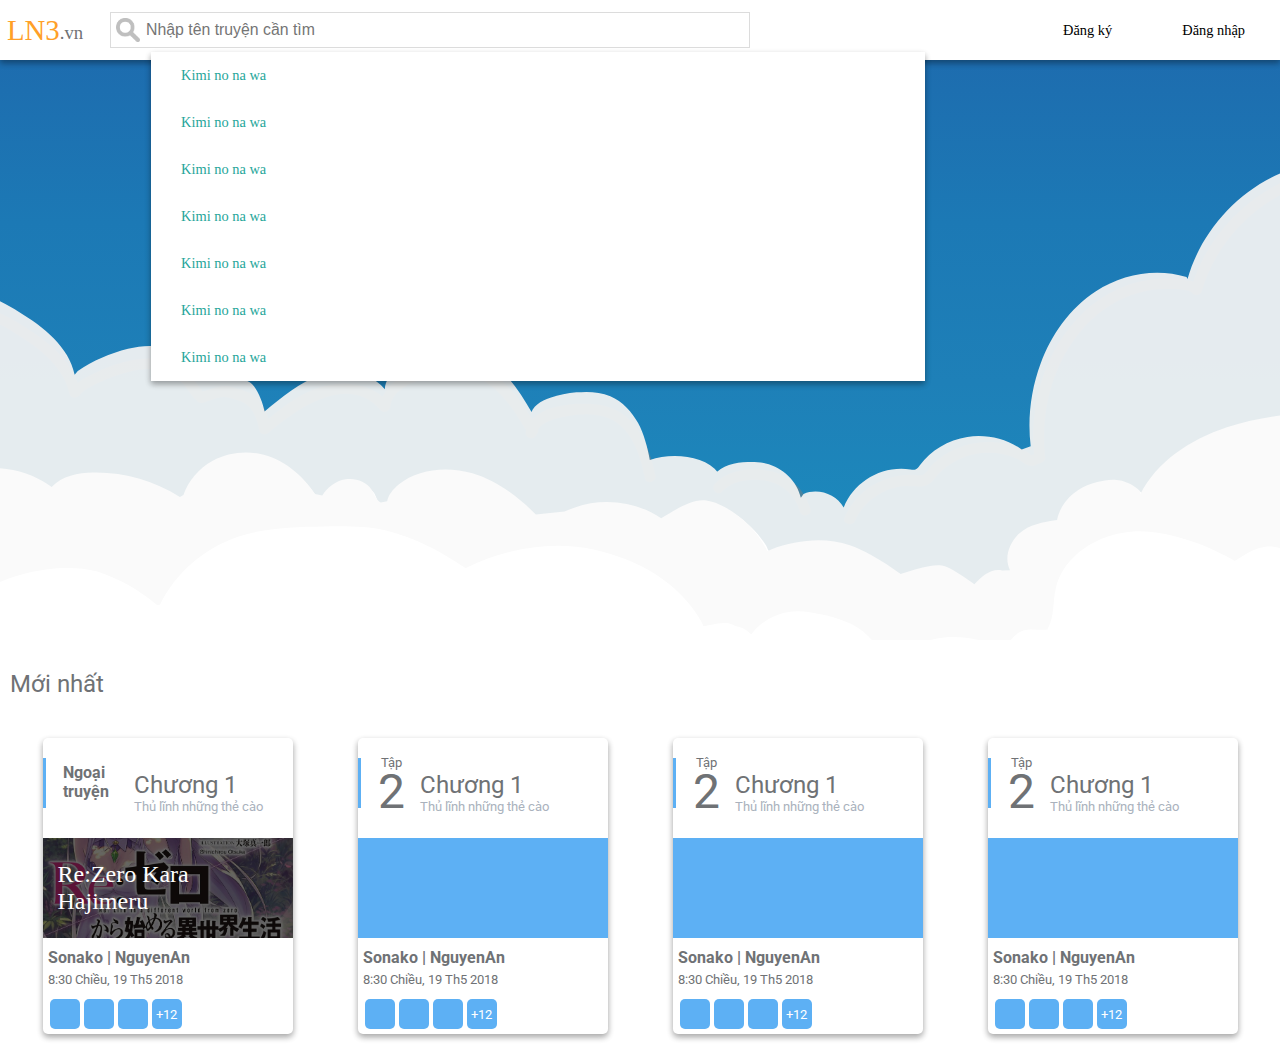
<file: index.html>
<html>

<head>
    <title>Truyện cập nhật</title>
    <link rel="stylesheet" type="text/css" href="index.css">
    <link rel="stylesheet" type="text/css" href="animate.css">
    <link rel="stylesheet" href="https://use.fontawesome.com/releases/v5.1.0/css/all.css" integrity="sha384-lKuwvrZot6UHsBSfcMvOkWwlCMgc0TaWr+30HWe3a4ltaBwTZhyTEggF5tJv8tbt"
        crossorigin="anonymous">
    <script type="text/javascript" src="./js/button-event.js"></script>
    <script type="text/javascript" src="./js/scroll-event.js"></script>
</head>

<body>
    <div id="user-window" class="side-user-window card-2 animated fadeInRight">
        <!--Nav bar-->
        <div id="login-panel" class="login-content animated">
            <div class="login-text">
                <div class="med-icon"></div>
                <i class="far fa-user-circle"></i>
                <span>Đăng nhập</span>
            </div>
            <div class="username">
                <input type="text" placeholder="Tài khoản" />
            </div>
            <div class="password">
                <input type="password" placeholder="Mật khẩu" />
            </div>
            <div class="btn-action">Đăng nhập</div>
            <span>Chưa có tài khoản?</span>
        </div>
        <div id="signup-panel" class="signup-content animated">
            <div class="login-text">
                <div class="med-icon"></div>
                <i class="fas fa-plus-circle"></i>
                <span>Đăng ký</span>
            </div>
            <div class="info username">
                <input type="text" placeholder="Tài khoản" />
            </div>
            <div class="info password">
                <input type="password" placeholder="Mật khẩu" />
            </div>
            <div class="info confirm">
                <input type="password" placeholder="Xác nhận mật khẩu" />
            </div>
            <div class="btn-action">Đăng ký</div>
            <span>Tôi đã có tài khoản!</span>
        </div>
        <div id="profile-panel" class="profile-content animated">
            <div class="profile-text">
                <div class="avatar-sect">
                    <img src="ava.jpg"/>
                    <div class="name-sect"><span>anonymous</span></div>
                </div>
                <div class="menu-sect">
                    <div class="bookmark-menu">Bookmark</div>
                    <div class="logout-menu"></div>
                </div>
                <div class="bookmark-list">
                    <div class="item card-1">
                        <div class="thumb">
                        </div>
                        <div class="info">
                            <span class="info-name">Re:Zero kara Hajimeru</span>
                            <span class="info-chapter">13</span>
                            <span class="info-view">50</span>
                        </div>
                    </div>
                    <div class="item card-1">
                        <div class="thumb">
                        </div>
                        <div class="info">
                            <span class="info-name">Re:Zero kara Hajimeru</span>
                            <span class="info-chapter">13</span>
                            <span class="info-view">50</span>
                        </div>
                    </div>
                </div>
            </div>
        </div>
    </div>
    <div id="nav-top-bar" class="nav-bar card-2 animated">
        <div id="logo"></div>
        <div class="nav-item-center">
            <input class="search-bar" type="search" placeholder="Nhập tên truyện cần tìm">
            <ul class="dropdown card-2">
                <li>Kimi no na wa</li>
                <li>Kimi no na wa</li>
                <li>Kimi no na wa</li>
                <li>Kimi no na wa</li>
                <li>Kimi no na wa</li>
                <li>Kimi no na wa</li>
                <li>Kimi no na wa</li>
            </ul>
        </div>
        <div class="nav-item-right">
            <div id="signupBtn" class="signup" onclick="openSignup(this)">
                <a href="#">Đăng ký</a>
            </div>
            <div id="loginBtn" class="login" onclick="openLogin(this)">
                <a href="#">Đăng nhập</a>
            </div>
        </div>
    </div>

    <div class="banner">

    </div>
    <div class="main-content">
        <div class="card-panel-horz">
            <div class="panel-header">Mới nhất</div>
            <div class="panel-content">
                <div class="content-card card-2">
                    <div class="title">
                        <div class="divider-1">
                            <div class="divider-mono">Ngoại truyện</div>
                        </div>
                        <div class="divider-2">
                            <div class="divider-head">Chương 1</div>
                            <div class="diviver-content">Thủ lĩnh những thẻ cào</div>
                        </div>
                    </div>
                    <div class="thumbnail animated bounceIn">
                        <img src="res/Volume_9_Cover.png" />
                        <div class="overlay-name">
                            Re:Zero Kara Hajimeru
                        </div>
                    </div>
                    <span class="author">Sonako | NguyenAn</span>
                    <span class="time">8:30 Chiều, 19 Th5 2018</span>
                    <div class="followers">
                        <div class="follower"></div>
                        <div class="follower"></div>
                        <div class="follower"></div>
                        <div class="follower">+12</div>
                    </div>
                </div>


                <div class="content-card card-2">
                    <div class="title">
                        <div class="divider-1">
                            <div class="divider-head">Tập</div>
                            <div class="diviver-content">2</div>
                        </div>
                        <div class="divider-2">
                            <div class="divider-head">Chương 1</div>
                            <div class="diviver-content">Thủ lĩnh những thẻ cào</div>
                        </div>
                    </div>
                    <div class="thumbnail">

                    </div>
                    <span class="author">Sonako | NguyenAn</span>
                    <span class="time">8:30 Chiều, 19 Th5 2018</span>
                    <div class="followers">
                        <div class="follower"></div>
                        <div class="follower"></div>
                        <div class="follower"></div>
                        <div class="follower">+12</div>
                    </div>
                </div>



                <div class="content-card card-2">
                    <div class="title">
                        <div class="divider-1">
                            <div class="divider-head">Tập</div>
                            <div class="diviver-content">2</div>
                        </div>
                        <div class="divider-2">
                            <div class="divider-head">Chương 1</div>
                            <div class="diviver-content">Thủ lĩnh những thẻ cào</div>
                        </div>
                    </div>
                    <div class="thumbnail">

                    </div>
                    <span class="author">Sonako | NguyenAn</span>
                    <span class="time">8:30 Chiều, 19 Th5 2018</span>
                    <div class="followers">
                        <div class="follower"></div>
                        <div class="follower"></div>
                        <div class="follower"></div>
                        <div class="follower">+12</div>
                    </div>
                </div>

                <div class="content-card card-2">
                    <div class="title">
                        <div class="divider-1">
                            <div class="divider-head">Tập</div>
                            <div class="diviver-content">2</div>
                        </div>
                        <div class="divider-2">
                            <div class="divider-head">Chương 1</div>
                            <div class="diviver-content">Thủ lĩnh những thẻ cào</div>
                        </div>
                    </div>
                    <div class="thumbnail">

                    </div>
                    <span class="author">Sonako | NguyenAn</span>
                    <span class="time">8:30 Chiều, 19 Th5 2018</span>
                    <div class="followers">
                        <div class="follower"></div>
                        <div class="follower"></div>
                        <div class="follower"></div>
                        <div class="follower">+12</div>
                    </div>
                </div>
            </div>
        </div>
    </div>
</body>

</html>
</file>
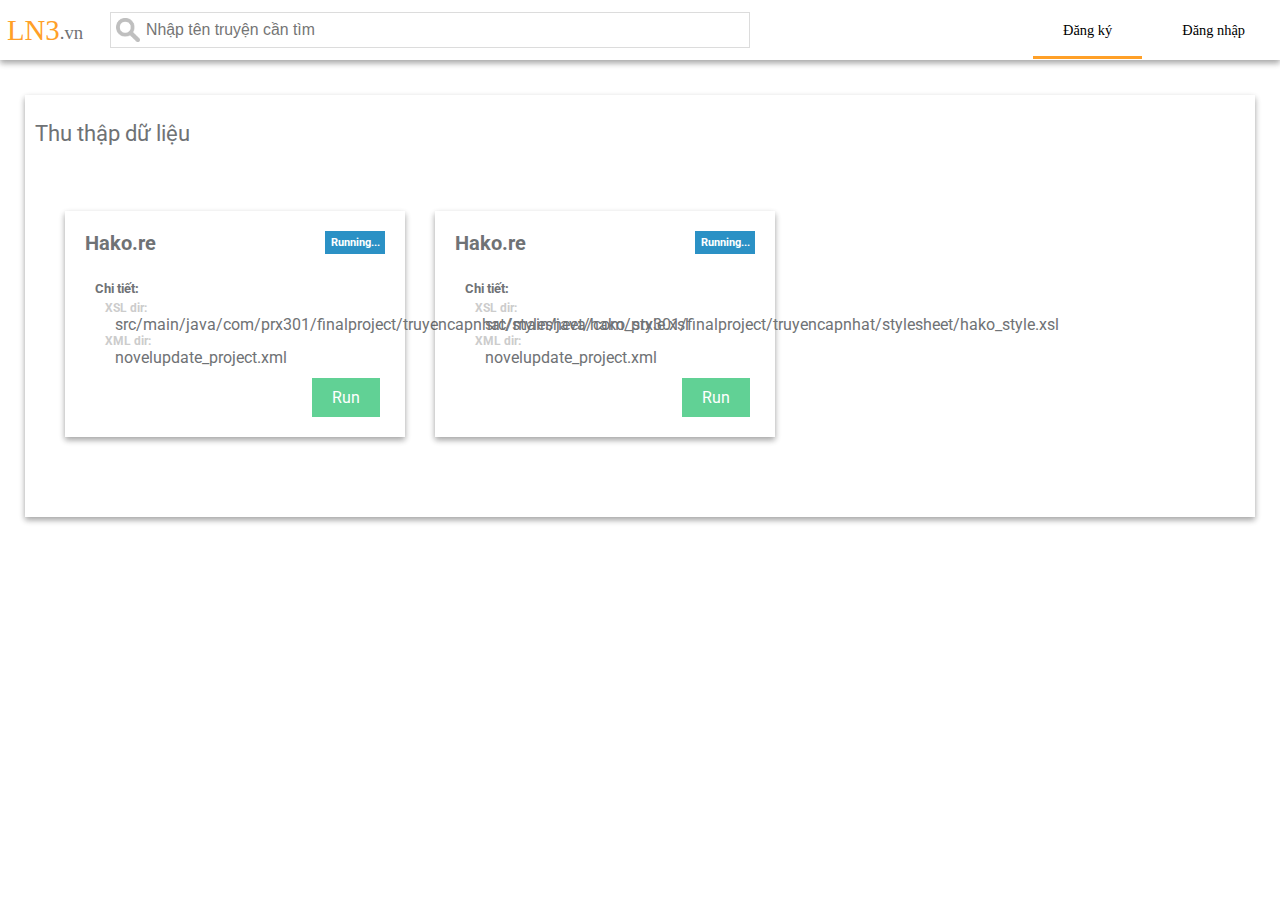
<file: crawl.html>
<html>

<head>
    <title>Truyện cập nhật</title>
    <link rel="stylesheet" type="text/css" href="index.css">
    <script type="text/javascript" src="./js/utilities.js"></script>
    <script type="text/javascript" src="./js/button-event.js"></script>
</head>

<body>
    <div class="nav-bar card-2">
        <div id="logo"></div>
        <div class="nav-item-center">
            <input class="search-bar" type="search" placeholder="Nhập tên truyện cần tìm">
        </div>
        <div class="nav-item-right">
            <div class="signup focus">
                <a href="#">Đăng ký</a>
            </div>
            <div class="login">
                <a href="#">Đăng nhập</a>
            </div>
        </div>
    </div>


    <div class="banner-empty"></div>

    <div class="search-info card-2">
        <div class="search-info-header">Thu thập dữ liệu</div>
        <div class="config-list">
            <div class="crawler-config card-2 running">
                <div class="crawler-info name">
                    <span>Hako.re</span>
                </div>
                <ul class="crawler-info config">
                    <li class="config-xsl">src/main/java/com/prx301/finalproject/truyencapnhat/stylesheet/hako_style.xsl</li>
                    <li class="config-xml">novelupdate_project.xml</li>
                </ul>
                <div class="crawler-action">
                    <div class="action-btn run">Run</div>
                </div>
            </div>
            <div class="crawler-config card-2 running">
                    <div class="crawler-info name">
                        <span>Hako.re</span>
                    </div>
                    <ul class="crawler-info config">
                        <li class="config-xsl">src/main/java/com/prx301/finalproject/truyencapnhat/stylesheet/hako_style.xsl</li>
                        <li class="config-xml">novelupdate_project.xml</li>
                    </ul>
                    <div class="crawler-action">
                        <div class="action-btn run" onclick="onRunCrawler(this)">Run</div>
                    </div>
                </div>
        </div>
    </div>
    </div>

</body>

</html>
</file>
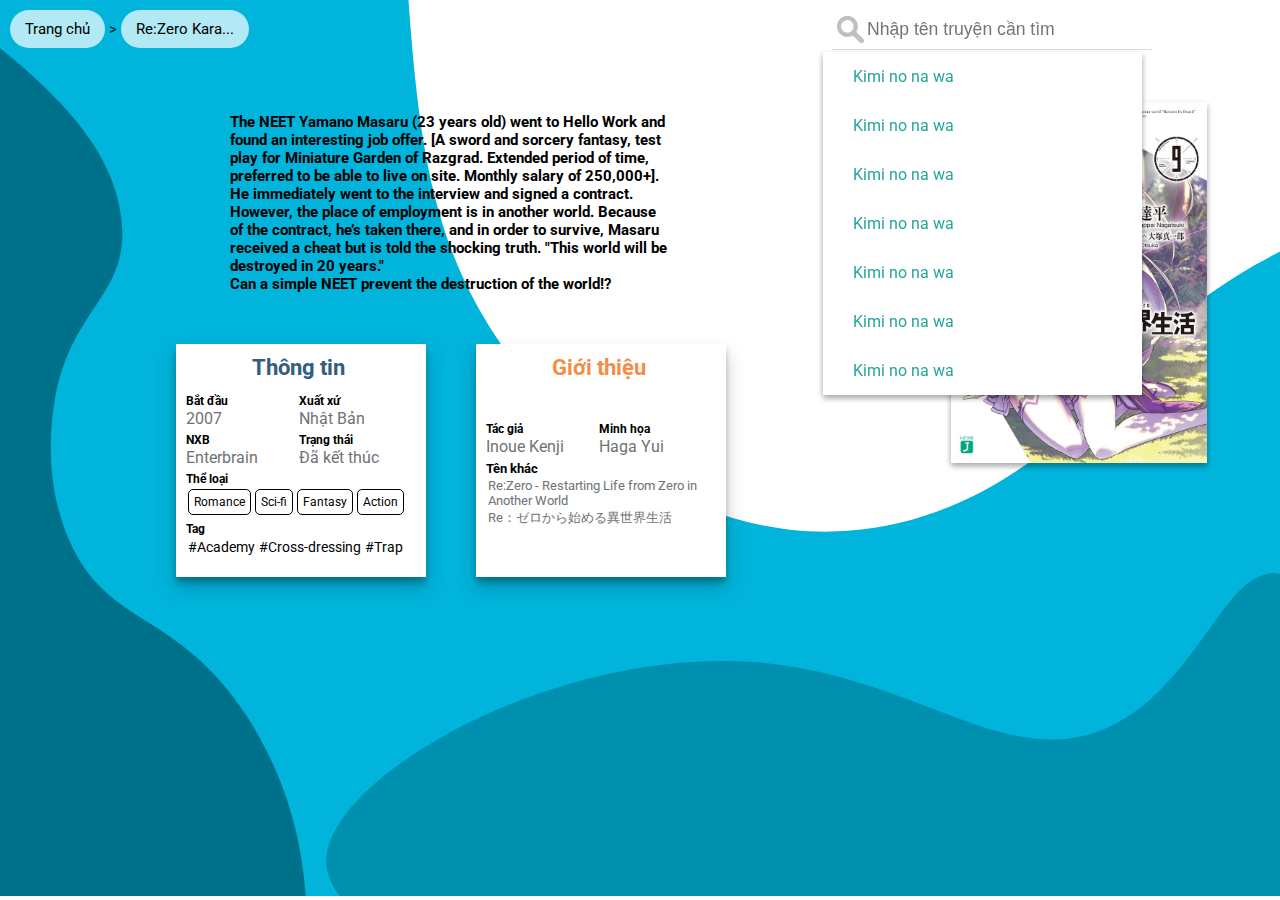
<file: project.html>
<html>

<head>
    <title>Truyện cập nhật</title>
    <link rel="stylesheet" type="text/css" href="index.css">
    <link rel="stylesheet" type="text/css" href="animate.css">
    <script type="text/javascript" src="./js/utilities.js"></script>
</head>

<body>
    <div class="header-bar">
        <div class="crumb-bar">
            <span>
                <a>Trang chủ</a> >
                <a>Re:Zero Kara...</a>
            </span>
        </div>
        <div class="nav-item-center">
            <input class="search-bar" type="search" placeholder="Nhập tên truyện cần tìm">
            <ul class="dropdown card-2">
                <li>Kimi no na wa</li>
                <li>Kimi no na wa</li>
                <li>Kimi no na wa</li>
                <li>Kimi no na wa</li>
                <li>Kimi no na wa</li>
                <li>Kimi no na wa</li>
                <li>Kimi no na wa</li>
            </ul>
        </div>
    </div>
    <div class="banner-project">

    </div>

    <!--Information section-->
    <div class="info-wrapper">
        <div class="project-cover">
            <div class="project-cover-item">
                <img src='res/Volume_9_Cover.png' class="card-2" />
            </div>
        </div>
        <div class="project-info">
            <div class="synopsis">
                <span>
                    The NEET Yamano Masaru (23 years old) went to Hello Work and found an interesting job offer. [A sword and sorcery fantasy,
                    test play for Miniature Garden of Razgrad. Extended period of time, preferred to be able to live on site.
                    Monthly salary of 250,000+]. He immediately went to the interview and signed a contract. However, the
                    place of employment is in another world. Because of the contract, he’s taken there, and in order to survive,
                    Masaru received a cheat but is told the shocking truth. "This world will be destroyed in 20 years."
                    <br/> Can a simple NEET prevent the destruction of the world!?
                </span>
            </div>
            <div class="project-info-item card-3">
                <div class="side-info">
                    <div class="start-date">2007</div>
                    <div class="country">Nhật Bản</div>
                    <div class="publisher">Enterbrain</div>
                    <div class="status">Đã kết thúc</div>
                    <div class="genre">
                        <a href="#">Romance</a>
                        <a href="#">Sci-fi</a>
                        <a href="#">Fantasy</a>
                        <a href="#">Action</a>
                    </div>
                    <div class="tag">
                        <a href="#">Academy</a>
                        <a href="#">Cross-dressing</a>
                        <a href="#">Trap</a>
                    </div>
                </div>
            </div>

            <div class="project-info-item card-3">
                <div class="main-info">
                    <div class="author">Inoue Kenji</div>
                    <div class="artist">Haga Yui</div>
                    <div class="alter-name">
                        <ul>Re:Zero - Restarting Life from Zero in Another World</ul>
                        <ul>Re：ゼロから始める異世界生活</ul>
                    </div>
                </div>
            </div>
        </div>
    </div>

    <div id="side-window" class="side-window card-2 animated">
        <!--Nav bar-->
        <div class="project-nav card-2">
            <div class="project-nav-item tab-button focus" onClick=changeTab(this,0)>Cập nhật</div>
            <div class="project-nav-item tab-button" onClick=changeTab(this,1)>Bình luận</div>
            <div class="project-nav-item tab-button" onClick=changeTab(this,2)>Review</div>
        </div>
        <div class="main-content">
            <div class="tab">
                <div class="tab-content show">
                    <div class="card-panel-horz">
                        <div class="panel-header">Gần đây</div>
                        <div class="panel-content table">
                            <div class="headers">
                                <div class="header">
                                    Tập
                                </div>
                                <div class="header">
                                    Thời gian
                                </div>
                                <div class="header">
                                    Nhóm
                                </div>
                                <div class="header">
                                    Chương
                                </div>
                            </div>
                            <div class="row-card">
                                <div class="col">
                                    Tập 2
                                </div>
                                <div class="col">
                                    11:30 AM 20 Th5 2018
                                </div>
                                <div class="col">
                                    <a href="#">Sonako</a>
                                </div>
                                <div class="col">
                                    <a href="#">Chương 2</a>
                                </div>
                            </div>
                        </div>
                    </div>

                    <div class="card-panel-horz">
                        <div class="panel-header">Tất cả</div>
                        <div class="panel-content table">
                            <div class="row-card">
                                <div class="col">
                                    Tập 2
                                </div>
                                <div class="col">
                                    11:30 AM 20 Th5 2018
                                </div>
                                <div class="col">
                                    <a href="#">Sonako</a>
                                </div>
                                <div class="col">
                                    <a href="#">Chương 1</a>
                                </div>
                            </div>
                            <div class="row-card">
                                <div class="col">
                                    Tập 1
                                </div>
                                <div class="col">
                                    11:30 AM 20 Th5 2018
                                </div>
                                <div class="col">
                                    <a href="#">Sonako</a>
                                </div>
                                <div class="col">
                                    <a href="#">Chương 2</a>
                                </div>
                            </div>
                            <div class="row-card">
                                <div class="col">
                                    Tập 1
                                </div>
                                <div class="col">
                                    11:30 AM 20 Th5 2018
                                </div>
                                <div class="col">
                                    <a href="#">Sonako</a>
                                </div>
                                <div class="col">
                                    <a href="#">Chương 1</a>
                                </div>
                            </div>
                        </div>
                    </div>
                </div>
                <div class="tab-content">
                    <h1>This is tab2</h1>
                </div>

                <div class="tab-content">
                    <h1>This is tab3</h1>
                </div>
            </div>
            <div class="recommend">

            </div>
        </div>
    </div>
</body>
<script type="text/javascript" src="./js/scroll-event.js"></script>    

</html>
</file>
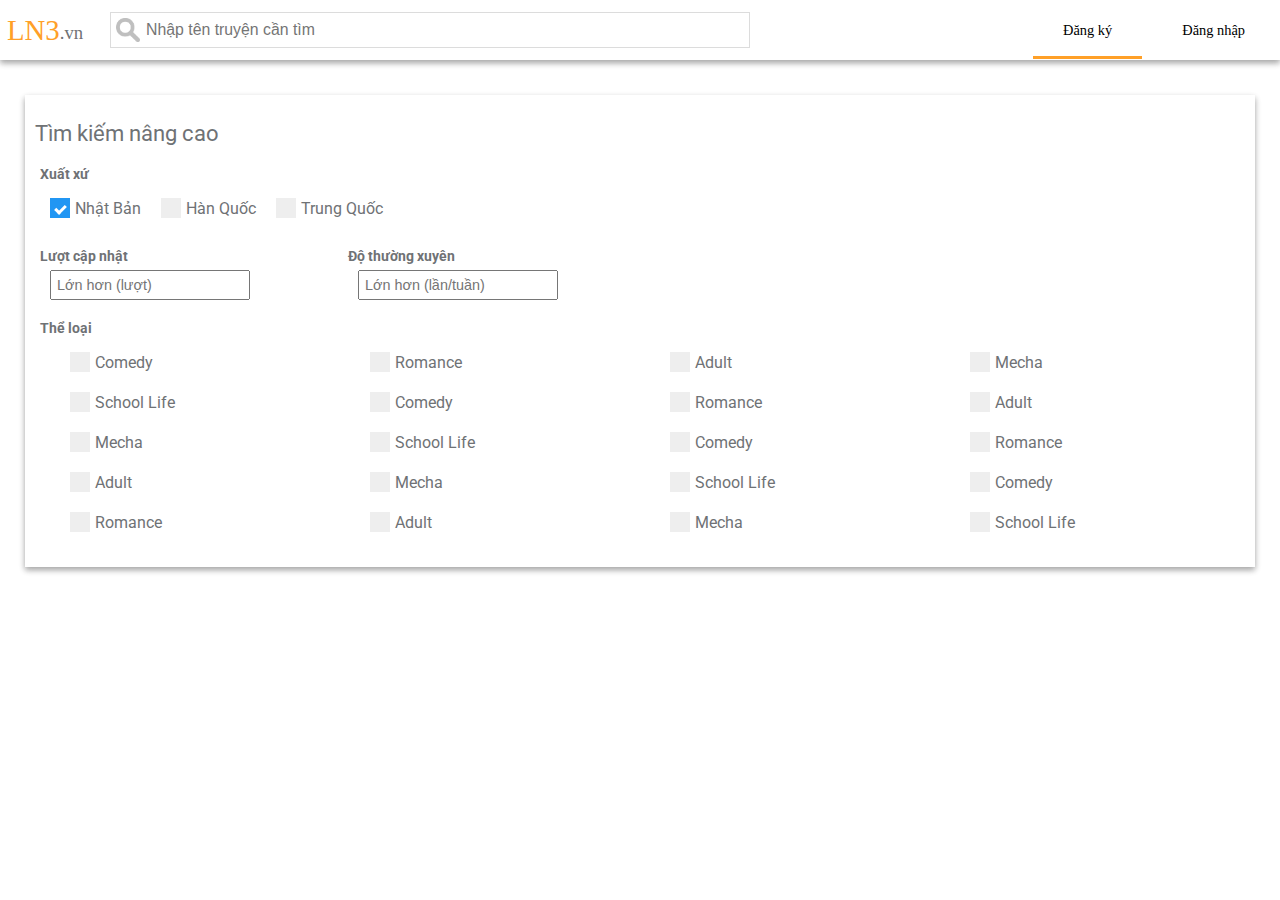
<file: search.html>
<html>

<head>
    <title>Truyện cập nhật</title>
    <link rel="stylesheet" type="text/css" href="index.css">
    <script type="text/javascript" src="./js/utilities.js"></script>
</head>

<body>
    <div class="nav-bar card-2">
        <div id="logo"></div>
        <div class="nav-item-center">
            <input class="search-bar" type="search" placeholder="Nhập tên truyện cần tìm">
        </div>
        <div class="nav-item-right">
            <div class="signup focus">
                <a href="#">Đăng ký</a>
            </div>
            <div class="login">
                <a href="#">Đăng nhập</a>
            </div>
        </div>
    </div>


    <div class="banner-empty"></div>

    <div class="search-info card-2">
        <div class="search-info-header">Tìm kiếm nâng cao</div>
        <div class="search-section origin">
            <div class="section-name">Xuất xứ</div>
            <div class="section-item container">
                <input type="checkbox" checked="checked" />
                <span class="cus-checkbox"></span>
                <span>Nhật Bản</span>
            </div>

            <div class="section-item container">
                <input type="checkbox" />
                <span class="cus-checkbox"></span>
                <span>Hàn Quốc</span>
            </div>

            <div class="section-item container">
                <input type="checkbox" />
                <span class="cus-checkbox"></span>
                <span>Trung Quốc</span>
            </div>
        </div>

        <div class="search-section update-number">
            <div class="section-name">Lượt cập nhật</div>
            <input class="update-number" type="number" placeholder="Lớn hơn (lượt)" />
        </div>

        <div class="search-section update-frequency">
            <div class="section-name">Độ thường xuyên</div>
            <input class="update-frequency" type="number" placeholder="Lớn hơn (lần/tuần)" />
        </div>

        <div class="search-section genre">
            <div class="section-name">Thể loại</div>
            <div class="section-item container">
                <input type="checkbox" />
                <span class="cus-checkbox"></span>
                <span>Comedy</span>
            </div>

            <div class="section-item container">
                <input type="checkbox" />
                <span class="cus-checkbox"></span>
                <span>Romance</span>
            </div>

            <div class="section-item container">
                <input type="checkbox" />
                <span class="cus-checkbox"></span>
                <span>Adult</span>
            </div>

            <div class="section-item container">
                <input type="checkbox" />
                <span class="cus-checkbox"></span>
                <span>Mecha</span>
            </div>

            <div class="section-item container">
                <input type="checkbox" />
                <span class="cus-checkbox"></span>
                <span>School Life</span>
            </div>

            <div class="section-item container">
                <input type="checkbox" />
                <span class="cus-checkbox"></span>
                <span>Comedy</span>
            </div>

            <div class="section-item container">
                <input type="checkbox" />
                <span class="cus-checkbox"></span>
                <span>Romance</span>
            </div>

            <div class="section-item container">
                <input type="checkbox" />
                <span class="cus-checkbox"></span>
                <span>Adult</span>
            </div>

            <div class="section-item container">
                <input type="checkbox" />
                <span class="cus-checkbox"></span>
                <span>Mecha</span>
            </div>

            <div class="section-item container">
                <input type="checkbox" />
                <span class="cus-checkbox"></span>
                <span>School Life</span>
            </div>

            <div class="section-item container">
                <input type="checkbox" />
                <span class="cus-checkbox"></span>
                <span>Comedy</span>
            </div>

            <div class="section-item container">
                <input type="checkbox" />
                <span class="cus-checkbox"></span>
                <span>Romance</span>
            </div>

            <div class="section-item container">
                <input type="checkbox" />
                <span class="cus-checkbox"></span>
                <span>Adult</span>
            </div>

            <div class="section-item container">
                <input type="checkbox" />
                <span class="cus-checkbox"></span>
                <span>Mecha</span>
            </div>

            <div class="section-item container">
                <input type="checkbox" />
                <span class="cus-checkbox"></span>
                <span>School Life</span>
            </div>

            <div class="section-item container">
                <input type="checkbox" />
                <span class="cus-checkbox"></span>
                <span>Comedy</span>
            </div>

            <div class="section-item container">
                <input type="checkbox" />
                <span class="cus-checkbox"></span>
                <span>Romance</span>
            </div>

            <div class="section-item container">
                <input type="checkbox" />
                <span class="cus-checkbox"></span>
                <span>Adult</span>
            </div>

            <div class="section-item container">
                <input type="checkbox" />
                <span class="cus-checkbox"></span>
                <span>Mecha</span>
            </div>

            <div class="section-item container">
                <input type="checkbox" />
                <span class="cus-checkbox"></span>
                <span>School Life</span>
            </div>
        </div>
    </div>
    </div>

</body>

</html>
</file>
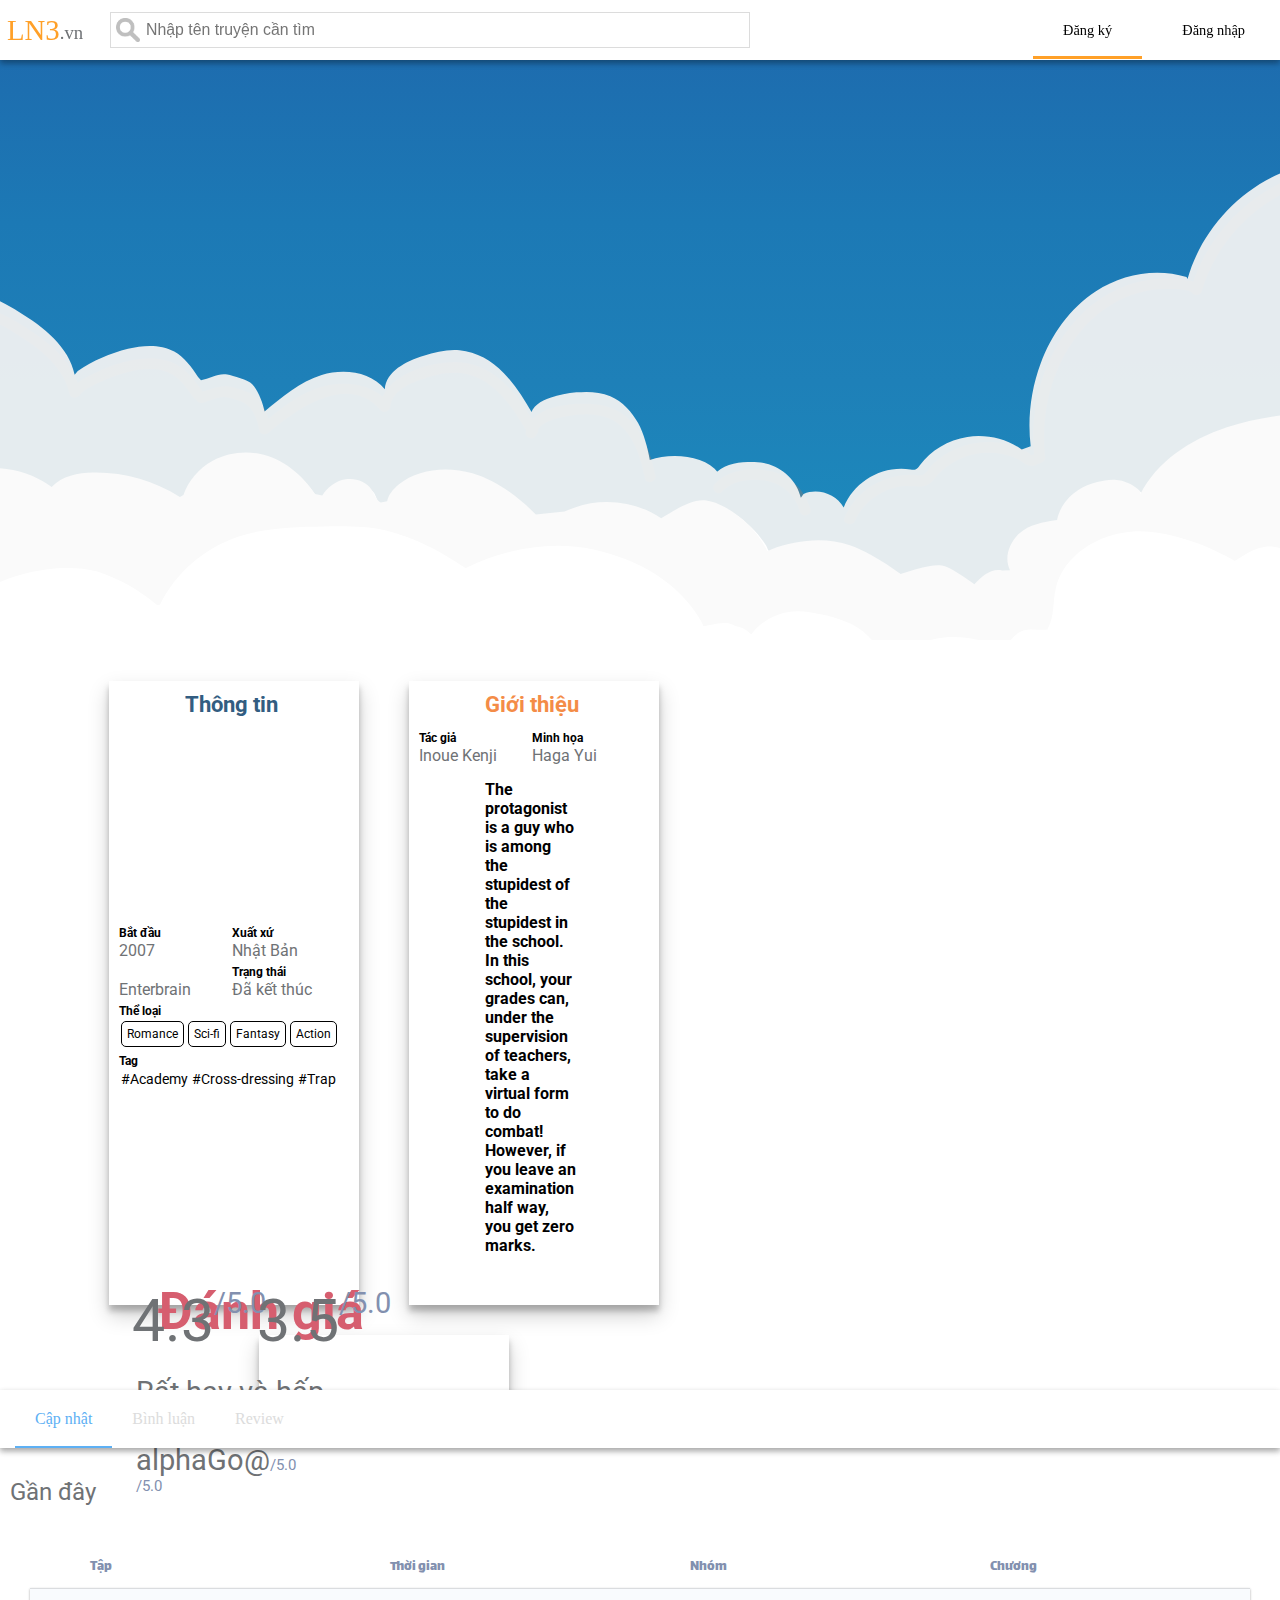
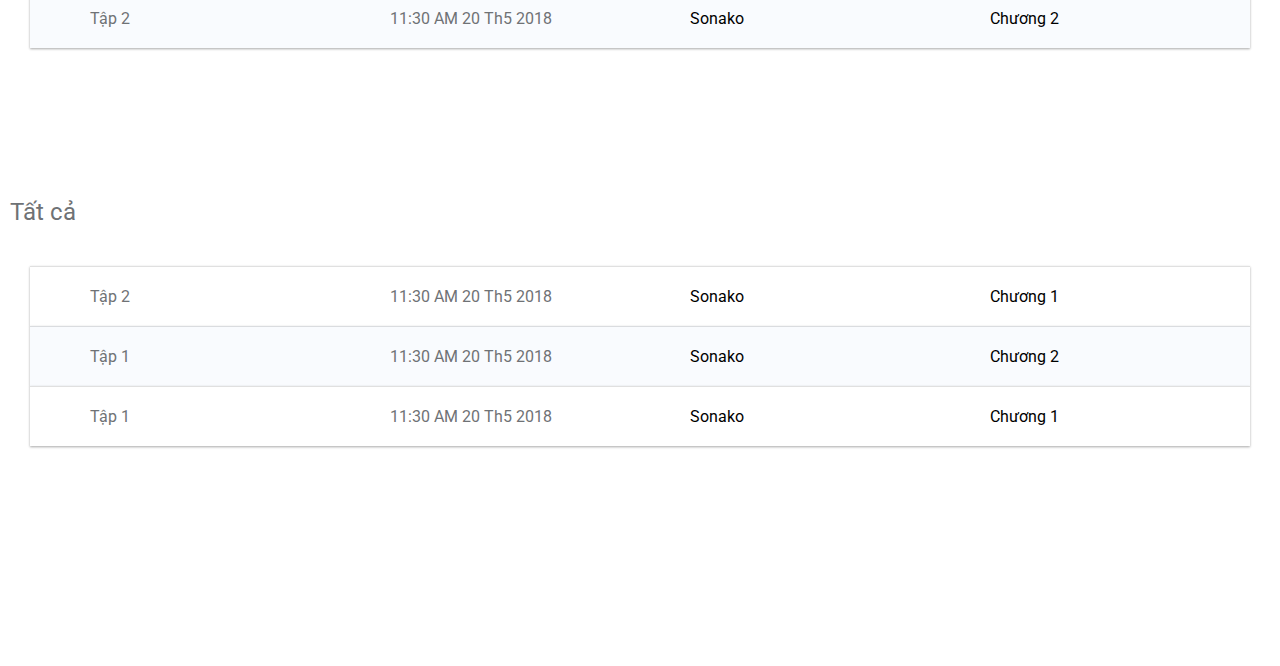
<file: truyencapnhat/src/main/webapp/web/jsp/project.html>
<html>

<head>
    <title>Truyện cập nhật</title>
    <link rel="stylesheet" type="text/css" href="../../../resources/static/index.css">
    <script type="text/javascript" src="../../../resources/static/js/utilities.js"></script>
</head>

<body>
    <div class="nav-bar card-2">
        <div id="logo"></div>
        <div class="nav-item-center">
            <input class="search-bar" type="search" placeholder="Nhập tên truyện cần tìm">
        </div>
        <div class="nav-item-right">
            <div class="signup focus">
                <a href="#">Đăng ký</a>
            </div>
            <div class="login">
                <a href="#">Đăng nhập</a>
            </div>
        </div>
    </div>

    <div class="banner">

    </div>

    <div class="project-info">
        <div class="project-info-item card-3">
            <div class="side-info">
                <div class="start-date">2007</div>
                <div class="country">Nhật Bản</div>
                <div class="publisher">Enterbrain</div>
                <div class="status">Đã kết thúc</div>
                <div class="genre">
                    <a href="#">Romance</a>
                    <a href="#">Sci-fi</a>
                    <a href="#">Fantasy</a>
                    <a href="#">Action</a>
                </div>
                <div class="tag">
                    <a href="#">Academy</a>
                    <a href="#">Cross-dressing</a>
                    <a href="#">Trap</a>
                </div>
            </div>
        </div>

        <div class="project-info-item card-3">
            <div class="main-info">
                <div class="author">Inoue Kenji</div>
                <div class="artist">Haga Yui</div>
                <div class="synopsis">
                    The protagonist is a guy who is among the stupidest of the stupidest in the school. In this school, your grades can, under
                    the supervision of teachers, take a virtual form to do combat! However, if you leave an examination half
                    way, you get zero marks.
                </div>
            </div>
        </div>

        <div class="project-info-item card-3">
            <div class="rating-info">
                <div class="content-rating">4.3</div>
                <div class="interact-rating">3.5</div>
                <div class="random">
                    <div class="review">Rất hay và hấp dẫn...</div>
                    <div class="reviewer">alphaGo@</div>
                </div>
            </div>
        </div>
    </div>
    <div class="project-nav card-2">
        <div class="project-nav-item tab-button focus" onClick=changeTab(this,0)>Cập nhật</div>
        <div class="project-nav-item tab-button" onClick=changeTab(this,1)>Bình luận</div>
        <div class="project-nav-item tab-button" onClick=changeTab(this,2)>Review</div>
    </div>
    <div class="main-content">
        <div class="tab">
            <div class="tab-content show">
                <div class="card-panel-horz">
                    <div class="panel-header">Gần đây</div>
                    <div class="panel-content table">
                        <div class="headers">
                            <div class="header">
                                Tập
                            </div>
                            <div class="header">
                                Thời gian
                            </div>
                            <div class="header">
                                Nhóm
                            </div>
                            <div class="header">
                                Chương
                            </div>
                        </div>
                        <div class="row-card card-1">
                            <div class="col">
                                Tập 2
                            </div>
                            <div class="col">
                                11:30 AM 20 Th5 2018
                            </div>
                            <div class="col">
                                <a href="#">Sonako</a>
                            </div>
                            <div class="col">
                                <a href="#">Chương 2</a>
                            </div>
                        </div>
                    </div>
                </div>

                <div class="card-panel-horz">
                    <div class="panel-header">Tất cả</div>
                    <div class="panel-content table">
                        <div class="row-card card-1">
                            <div class="col">
                                Tập 2
                            </div>
                            <div class="col">
                                11:30 AM 20 Th5 2018
                            </div>
                            <div class="col">
                                <a href="#">Sonako</a>
                            </div>
                            <div class="col">
                                <a href="#">Chương 1</a>
                            </div>
                        </div>
                        <div class="row-card card-1">
                            <div class="col">
                                Tập 1
                            </div>
                            <div class="col">
                                11:30 AM 20 Th5 2018
                            </div>
                            <div class="col">
                                <a href="#">Sonako</a>
                            </div>
                            <div class="col">
                                <a href="#">Chương 2</a>
                            </div>
                        </div>
                        <div class="row-card card-1">
                            <div class="col">
                                Tập 1
                            </div>
                            <div class="col">
                                11:30 AM 20 Th5 2018
                            </div>
                            <div class="col">
                                <a href="#">Sonako</a>
                            </div>
                            <div class="col">
                                <a href="#">Chương 1</a>
                            </div>
                        </div>
                    </div>
                </div>
            </div>
            <div class="tab-content">
                <h1>This is tab2</h1>
            </div>

            <div class="tab-content">
                <h1>This is tab3</h1>
            </div>
        </div>
        <div class="recommend">

        </div>
</body>

</html>
</file>
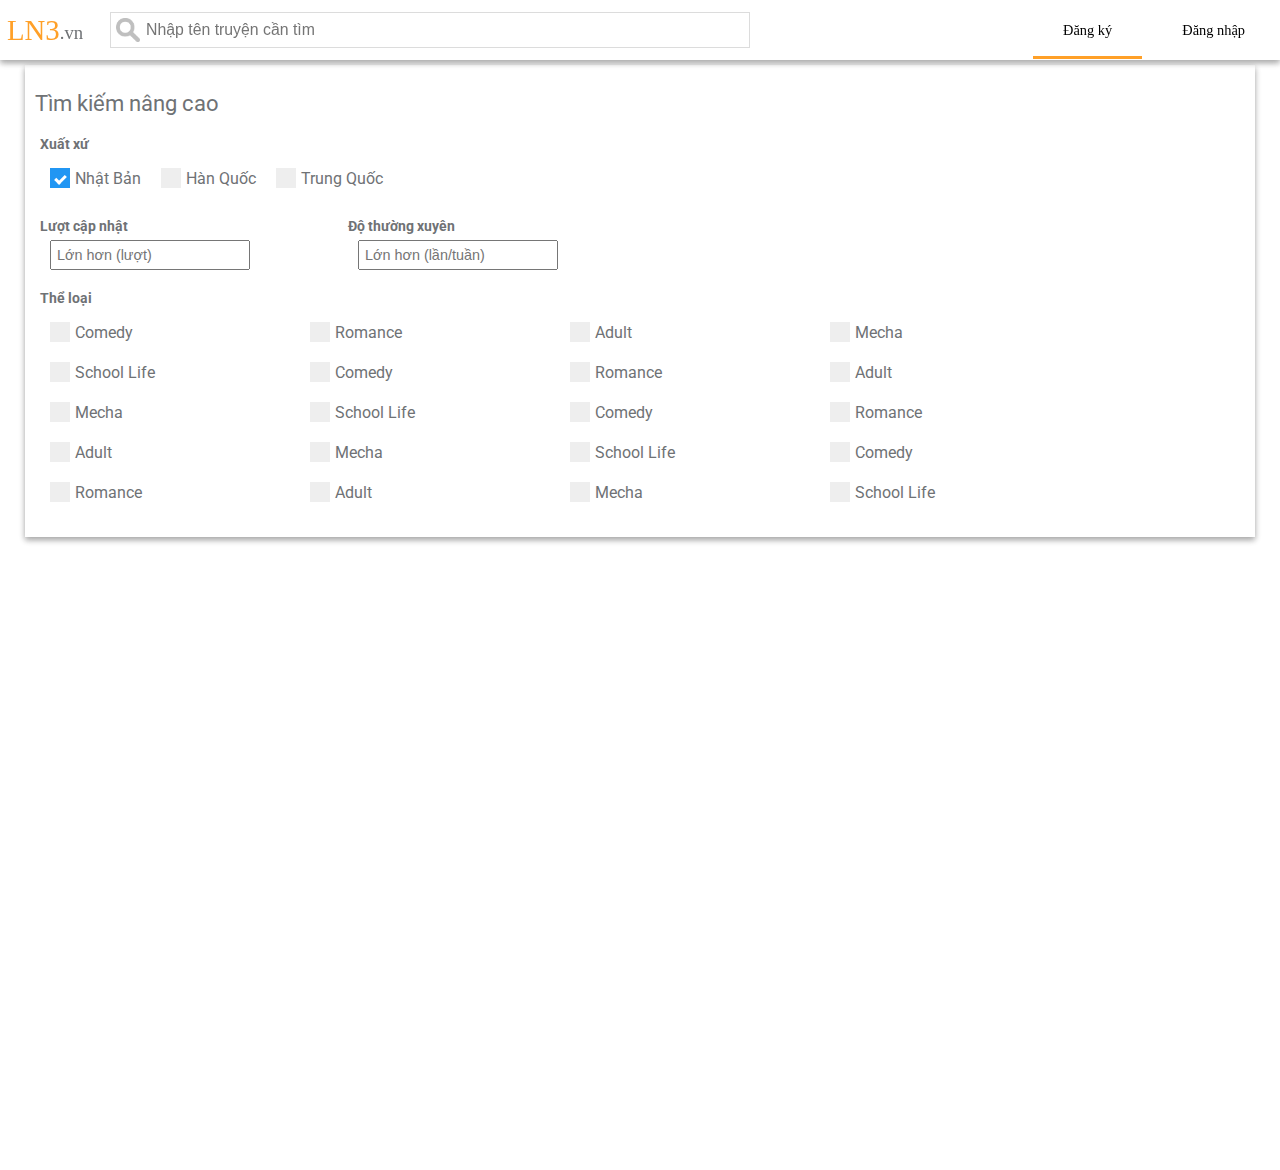
<file: truyencapnhat/src/main/webapp/web/jsp/search.html>
<html>

<head>
    <title>Truyện cập nhật</title>
    <link rel="stylesheet" type="text/css" href="../../../resources/static/index.css">
    <script type="text/javascript" src="../../../resources/static/js/utilities.js"></script>
</head>

<body>
    <div class="nav-bar card-2">
        <div id="logo"></div>
        <div class="nav-item-center">
            <input class="search-bar" type="search" placeholder="Nhập tên truyện cần tìm">
        </div>
        <div class="nav-item-right">
            <div class="signup focus">
                <a href="#">Đăng ký</a>
            </div>
            <div class="login">
                <a href="#">Đăng nhập</a>
            </div>
        </div>
    </div>


    <div class="banner-empty"></div>

    <div class="search-info card-2">
        <div class="search-info-header">Tìm kiếm nâng cao</div>
        <div class="search-section origin">
            <div class="section-name">Xuất xứ</div>
            <div class="section-item container">
                <input type="checkbox" checked="checked" />
                <span class="cus-checkbox"></span>
                <span>Nhật Bản</span>
            </div>

            <div class="section-item container">
                <input type="checkbox" />
                <span class="cus-checkbox"></span>
                <span>Hàn Quốc</span>
            </div>

            <div class="section-item container">
                <input type="checkbox" />
                <span class="cus-checkbox"></span>
                <span>Trung Quốc</span>
            </div>
        </div>

        <div class="search-section update-number">
            <div class="section-name">Lượt cập nhật</div>
            <input class="update-number" type="number" placeholder="Lớn hơn (lượt)" />
        </div>

        <div class="search-section update-frequency">
            <div class="section-name">Độ thường xuyên</div>
            <input class="update-frequency" type="number" placeholder="Lớn hơn (lần/tuần)" />
        </div>

        <div class="search-section genre">
            <div class="section-name">Thể loại</div>
            <div class="section-item container">
                <input type="checkbox" />
                <span class="cus-checkbox"></span>
                <span>Comedy</span>
            </div>

            <div class="section-item container">
                <input type="checkbox" />
                <span class="cus-checkbox"></span>
                <span>Romance</span>
            </div>

            <div class="section-item container">
                <input type="checkbox" />
                <span class="cus-checkbox"></span>
                <span>Adult</span>
            </div>

            <div class="section-item container">
                <input type="checkbox" />
                <span class="cus-checkbox"></span>
                <span>Mecha</span>
            </div>

            <div class="section-item container">
                <input type="checkbox" />
                <span class="cus-checkbox"></span>
                <span>School Life</span>
            </div>

            <div class="section-item container">
                <input type="checkbox" />
                <span class="cus-checkbox"></span>
                <span>Comedy</span>
            </div>

            <div class="section-item container">
                <input type="checkbox" />
                <span class="cus-checkbox"></span>
                <span>Romance</span>
            </div>

            <div class="section-item container">
                <input type="checkbox" />
                <span class="cus-checkbox"></span>
                <span>Adult</span>
            </div>

            <div class="section-item container">
                <input type="checkbox" />
                <span class="cus-checkbox"></span>
                <span>Mecha</span>
            </div>

            <div class="section-item container">
                <input type="checkbox" />
                <span class="cus-checkbox"></span>
                <span>School Life</span>
            </div>

            <div class="section-item container">
                <input type="checkbox" />
                <span class="cus-checkbox"></span>
                <span>Comedy</span>
            </div>

            <div class="section-item container">
                <input type="checkbox" />
                <span class="cus-checkbox"></span>
                <span>Romance</span>
            </div>

            <div class="section-item container">
                <input type="checkbox" />
                <span class="cus-checkbox"></span>
                <span>Adult</span>
            </div>

            <div class="section-item container">
                <input type="checkbox" />
                <span class="cus-checkbox"></span>
                <span>Mecha</span>
            </div>

            <div class="section-item container">
                <input type="checkbox" />
                <span class="cus-checkbox"></span>
                <span>School Life</span>
            </div>

            <div class="section-item container">
                <input type="checkbox" />
                <span class="cus-checkbox"></span>
                <span>Comedy</span>
            </div>

            <div class="section-item container">
                <input type="checkbox" />
                <span class="cus-checkbox"></span>
                <span>Romance</span>
            </div>

            <div class="section-item container">
                <input type="checkbox" />
                <span class="cus-checkbox"></span>
                <span>Adult</span>
            </div>

            <div class="section-item container">
                <input type="checkbox" />
                <span class="cus-checkbox"></span>
                <span>Mecha</span>
            </div>

            <div class="section-item container">
                <input type="checkbox" />
                <span class="cus-checkbox"></span>
                <span>School Life</span>
            </div>
        </div>
    </div>
    </div>

</body>

</html>
</file>
<file: index.css>
@import url('https://fonts.googleapis.com/css?family=Baloo+Chettan|Lalezar|Roboto');

@font-face {
    font-family: "FontAwesome";
    font-weight: normal;
    font-style: normal;
    src: url("https://maxcdn.bootstrapcdn.com/font-awesome/4.3.0/fonts/fontawesome-webfont.eot?v=4.3.0");
    src: url("https://maxcdn.bootstrapcdn.com/font-awesome/4.3.0/fonts/fontawesome-webfont.eot?#iefix&v=4.3.0") format("embedded-opentype"), url("https://maxcdn.bootstrapcdn.com/font-awesome/4.3.0/fonts/fontawesome-webfont.woff2?v=4.3.0") format("woff2"), url("https://maxcdn.bootstrapcdn.com/font-awesome/4.3.0/fonts/fontawesome-webfont.woff?v=4.3.0") format("woff"), url("https://maxcdn.bootstrapcdn.com/font-awesome/4.3.0/fonts/fontawesome-webfont.ttf?v=4.3.0") format("truetype"), url("https://maxcdn.bootstrapcdn.com/font-awesome/4.3.0/fonts/fontawesome-webfont.svg?v=4.3.0#fontawesomeregular") format("svg");
}

html {
    padding: 0;
    margin: 0;
    font-family: 'Roboto', sans-serif;
    color: #6f7275;
}

body {
    margin: 0;
    position: relative;
    width: 100%;
    min-height: 100%;
}

a {
    text-decoration: none;
    color: black;
}

.card-1 {
    transition: all .3s;
    box-shadow: 0 1px 3px rgba(0, 0, 0, 0.12), 0 1px 2px rgba(0, 0, 0, 0.24);
}

.card-1:hover {
    z-index: 10;
    box-shadow: 0 10px 20px rgba(0, 0, 0, 0.25), 0 5px 5px rgba(0, 0, 0, 0.22);
}

.card-2 {
    box-shadow: 0 3px 6px rgba(0, 0, 0, 0.16), 0 3px 6px rgba(0, 0, 0, 0.23);
}

.card-3 {
    box-shadow: 0 10px 20px rgba(0, 0, 0, 0.19), 0 6px 6px rgba(0, 0, 0, 0.23);
}

.card-4 {
    box-shadow: 0 14px 28px rgba(0, 0, 0, 0.25), 0 10px 10px rgba(0, 0, 0, 0.22);
}

.card-5 {
    box-shadow: 0 19px 38px rgba(0, 0, 0, 0.30), 0 15px 12px rgba(0, 0, 0, 0.22);
}

.nav-bar {
    width: 100%;
    height: auto;
    background: #FFFFFF;
    display: flex;
    font-family: 'Baloo Chettan', cursive;
    position: absolute;
    align-items: center;
    font-size: .9em;
    justify-content: space-around;
    z-index: 100;
}

.nav-bar #logo {
    background-size: 100% 100%;
    width: 60px;
    height: 60px;
    margin-right: auto;
    margin-left: 15px;
    position: relative;
    display: flex;
    align-items: center;
    justify-content: center;
}

#logo::before {
    content: "LN3";
    font-size: 2em;
    color: #ffa028;
}

#logo::after {
    content: ".vn";
    font-size: 1.3em;
    position: relative;
    top: .18em;
}

.nav-item-center {
    flex-grow: 4;
    display: flex;
    padding-left: 35px;
    position: relative;
}

.search-bar {
    width: 50vw;
    max-width: 700px;
    padding: 8px;
    padding-left: 35px;
    font-size: 1.1em;
    position: relative;
    background: url('./res/search-icon.png') no-repeat;
    background-size: auto 70%;
    background-position-y: center;
    background-position-x: 5px;
    box-sizing: border-box;
    border: 1px solid #dcdcdc;
}

.nav-item-right {
    display: flex;
    flex-grow: 2;
    justify-content: flex-end;
}

.nav-item-right > div {
    padding: 20px 30px;
    position: relative;
    display: flex;
    justify-content: center;
    margin: 0 5px;
    transition: all ease .3s;
    color: #d7d8d9;
}

.nav-item-right > div:hover {
    background: #d5d5d5;
    color: white;
    cursor: pointer;
}

.nav-item-right > div.focus {
    color: #454a4e;
}

.nav-item-right > div.focus::after {
    content: '';
    position: absolute;
    bottom: 0;
    height: 3px;
    width: 100%;
    background: #ffa028;
}

.banner {
    width: 100%;
    height: 50vw;
    background: url('./res/Snkv2.svg');
    background-size: 100% auto;
    position: relative;
}

.banner-empty {
    width: 100%;
    height: 50px;
    position: relative;
}

.main-content {
    width: 100%;
    position: relative;
}

.card-panel-horz {
    width: 100%;
    padding: 10px;
    position: relative;
    box-sizing: border-box;
}

.card-panel-horz .panel-header {
    font-size: 1.5em;
    margin: 20px 0;
}

.panel-content {
    display: flex;
    position: relative;
    width: 100%;
    justify-content: space-around;
    flex-wrap: wrap;
}

.panel-content .content-card {
    width: 250px;
    display: flex;
    flex-wrap: wrap;
    margin: 20px 10px;
    border-radius: 5px;
    position: relative;
}

.content-card .title {
    display: flex;
    position: relative;
    width: 100%;
    height: 100px;
    justify-content: center;
    padding: 20px 10px 10px 10px;
    box-sizing: border-box;
}

.content-card .title::before {
    content: ' ';
    width: 3px;
    height: 50%;
    position: absolute;
    left: 0;
    background: #5DB0F4;
}

.title .divider-mono {
    font-weight: bold;
}

.title .divider-1 {
    margin-left: 5px;
    position: relative;
    padding: 5px;
    display: flex;
    flex-wrap: wrap;
    justify-content: center;
    box-sizing: border-box;
}

.divider-1 .divider-head {
    font-size: .8em;
    position: absolute;
    top: -3px;
}

.divider-1 .diviver-content {
    font-size: 3em;
    display: flex;
    justify-content: center;
}

.title .divider-2 {
    margin-left: 5px;
    position: relative;
    padding: 5px 5px 14px 5px;
    display: flex;
    flex-wrap: wrap;
    align-content: flex-end;
    box-sizing: border-box;
}

.divider-2 .divider-head {
    font-size: 1.5em;
    display: flex;
    width: 100%;
}

.divider-2 .diviver-content {
    font-size: 0.8em;
    display: flex;
    justify-content: center;
    color: #aab2bd;
}

.panel-content .thumbnail {
    width: 100%;
    height: 100px;
    overflow: hidden;
    background: #5DB0F4;
    display: flex;
    align-items: center;
    position: relative;
    justify-content: center;
}

.panel-content .thumbnail img {
    width: 100%;
    position: relative;
}

.panel-content .author {
    position: relative;
    width: 100%;
    padding: 10px 5px 0 5px;
    font-weight: bold;
}

.panel-content .time {
    position: relative;
    width: 100%;
    padding: 5px 5px 2px 5px;
    font-size: .8em;
}

.panel-content .followers {
    position: relative;
    width: 100%;
    padding: 10px 5px 5px 5px;
    display: flex;
}

.followers .follower {
    width: 30px;
    height: 30px;
    margin: 0 2px;
    background: #5DB0F4;
    display: flex;
    justify-content: center;
    align-items: center;
    color: white;
    font-size: .8em;
    border-radius: 5px;
}

.info-wrapper {
    display: flex;
    width: 100%;
    flex-wrap: wrap;
    position: absolute;
    height: 100%;
    top: -10vw;
    justify-content: center;
    align-items: center;
    padding: 10px;
    box-sizing: border-box;
}

.project-info {
    position: relative;
    display: flex;
    flex-wrap: wrap;
    font-size: .8em;
    justify-content: center;
    width: 60%;
    min-width: 300px;
    top: 2vw;
}

.project-info .synopsis {
    color: black;
    display: flex;
    width: 100%;
    position: relative;
    font-size: 1.2vw;
    justify-content: center;
    padding: 10px;
    font-weight: bold;
    margin-bottom: 2vw;
}

.synopsis span {
    display: block;
    max-width: 60%;
}

.project-info .project-info-item {
    width: 25%;
    min-width: 250px;
    margin: 15px 25px;
    padding: 50px 15px 15px 10px;
    box-sizing: border-box;
    background: white;
    display: flex;
    align-items: center;
    position: relative;
}

.project-info-item .side-info::before {
    content: "Thông tin";
    color: #325d81;
    font-weight: bold;
    font-size: 1.75em;
    position: absolute;
    top: 10px;
}

.project-info-item .main-info::before {
    content: "Giới thiệu";
    color: #f48c47;
    font-weight: bold;
    font-size: 1.75em;
    position: absolute;
    top: 10px;
}

.project-info-item .rating-info::before {
    content: "Đánh giá";
    color: #d65e6f;
    font-weight: bold;
    font-size: 1.75em;
    position: absolute;
    top: 10px;
}

.project-info-item .side-info {
    display: flex;
    flex-wrap: wrap;
    justify-content: center;
}

.side-info > div {
    width: 50%;
    padding: 15px 0 5px 0;
    font-size: 1.25em;
    box-sizing: border-box;
    position: relative;
}

.side-info .start-date::before {
    content: "Bắt đầu";
    color: black;
    font-size: .75em;
    font-weight: bold;
    position: absolute;
    top: 0;
}

.side-info .country::before {
    content: "Xuất xứ";
    color: black;
    font-size: .75em;
    font-weight: bold;
    position: absolute;
    top: 0;
}

.side-info .publisher::before {
    content: "NXB";
    color: black;
    font-size: .75em;
    font-weight: bold;
    position: absolute;
    top: 0;
}

.side-info .status::before {
    content: "Trạng thái";
    color: black;
    font-size: .75em;
    font-weight: bold;
    position: absolute;
    top: 0;
}

.side-info .genre::before {
    content: "Thể loại";
    color: black;
    font-size: .75em;
    font-weight: bold;
    position: absolute;
    top: 0;
}

.side-info .genre {
    width: 100%;
    display: flex;
    flex-wrap: wrap;
}

.side-info .genre a {
    border: 1px solid black;
    padding: 5px;
    margin: 2px;
    font-size: .75em;
    border-radius: 5px;
}

.side-info .tag::before {
    content: "Tag";
    color: black;
    font-size: .75em;
    font-weight: bold;
    position: absolute;
    top: 0;
}

.side-info .tag {
    width: 100%;
    display: flex;
    flex-wrap: wrap;
}

.side-info .tag a {
    margin: 2px;
    font-size: .85em;
}

.side-info .tag a::before {
    content: "#";
}

.project-info-item .main-info {
    display: flex;
    flex-wrap: wrap;
    justify-content: center;
}

.main-info > div {
    padding: 15px 0 5px 0;
    box-sizing: border-box;
    position: relative;
    width: 100%;
}

.main-info > div:not(.alter-name) {
    width: 50%;
    font-size: 1.25em;
}

.main-info .author::before {
    content: "Tác giả";
    color: black;
    font-size: .75em;
    font-weight: bold;
    position: absolute;
    top: 0;
}

.main-info .artist::before {
    content: "Minh họa";
    color: black;
    font-size: .75em;
    font-weight: bold;
    position: absolute;
    top: 0;
}

.main-info .alter-name::before {
    content: "Tên khác";
    color: black;
    font-size: 1em;
    font-weight: bold;
    position: absolute;
    top: 0px;
    margin-bottom: 2px;
}

.main-info .alter-name ul {
    padding: 0px;
    margin: 2px;
}

.project-info-item .rating-info {
    display: flex;
    flex-wrap: wrap;
    justify-content: center;
    width: 100%;
}

.rating-info > div {
    padding: 15px 0 5px 0;
    box-sizing: border-box;
    position: relative;
}

.rating-info .content-rating {
    width: 50%;
    font-size: 2em;
    display: flex;
    justify-content: center;
}

.rating-info .interact-rating {
    width: 50%;
    font-size: 2em;
    display: flex;
    justify-content: center;
}

.project-cover {
    position: relative;
    width: 30%;
    display: flex;
    justify-content: flex-end;
    position: relative;
    min-width: 200px;
    order: 3;
}

.project-cover .project-cover-item {
    position: fixed;
    top: 8vw;
    width: 20vw;
}

.project-cover-item img {
    position: relative;
    width: 100%;
    height: auto;
    display: block;
}

.project-nav {
    position: relative;
    display: flex;
    background: white;
    padding-left: 15px;
}

.project-nav .project-nav-item {
    padding: 20px 20px;
    color: #dcdcdc;
    font-family: 'Baloo Chettan', cursive;
    position: relative;
    display: flex;
    justify-content: center;
    cursor: pointer;
}

.project-nav .project-nav-item:hover {
    color: rgba(93, 176, 244, .3);
}

.project-nav-item.focus {
    color: #5DB0F4;
}

.project-nav-item.focus::after {
    content: '';
    height: 2px;
    width: 100%;
    bottom: 0;
    position: absolute;
    background: #5DB0F4;
}

.card-panel-horz .panel-content.table {
    display: flex;
    width: 100%;
    justify-content: space-around;
    padding: 20px;
    box-sizing: border-box;
}

.card-panel-horz .panel-content.table > div {
    display: flex;
    width: 100%;
    justify-content: space-around;
    padding: 0 10px;
}

.card-panel-horz .panel-content.table > div > div {
    width: 200px;
}

.panel-content .headers div {
    font-size: .9em;
    color: #8290af;
    padding: 10px 0;
    font-family: 'Lalezar', cursive;
}

.panel-content .row-card {
    border-top: 1px solid rgba(0, 0, 0, 0.12);
}

.panel-content .row-card .col {
    padding: 20px 0;
    display: flex;
    align-items: center;
}

.panel-content.table .row-card:nth-child(odd) {
    background: white;
}

.panel-content.table .row-card:nth-child(even) {
    background: #f9fbfe;
}

.tab .tab-content:not(.show) {
    display: none;
}

.search-info {
    position: relative;
    display: flex;
    padding: 10px;
    margin: 45px 25px;
    flex-wrap: wrap;
    clear: both;
}

.search-info .search-info-header {
    font-size: 1.4em;
    color: #6f7275;
    margin: 15px 0;
}

.search-section {
    position: relative;
    display: flex;
    flex-wrap: wrap;
    padding: 5px;
    margin-bottom: 10px;
}

.search-section .section-name {
    width: 100%;
    font-size: 0.9em;
    font-weight: bold;
    margin-bottom: 5px;
}

.search-section.origin {
    width: 100%;
}

.search-section .section-item {
    padding: 10px;
    position: relative;
    display: flex;
    align-items: center;
}

.search-section input[type=number] {
    padding: 5px;
    font-size: .9em;
    margin-left: 10px;
}

.search-section.genre {
    justify-content: space-around;
}

.search-section.genre .section-item {
    width: 20%;
    min-width: 100px;
    display: flex;
    position: relative;
}

.container {
    position: relative;
    cursor: pointer;
    -webkit-user-select: none;
    -moz-user-select: none;
    -ms-user-select: none;
    user-select: none;
}

input[type=checkbox] {
    position: absolute;
    cursor: pointer;
    opacity: 0;
    z-index: 10;
    /* Double-sized Checkboxes */
    -ms-transform: scale(2);
    /* IE */
    -moz-transform: scale(2);
    /* FF */
    -webkit-transform: scale(2);
    /* Safari and Chrome */
    -o-transform: scale(2);
    /* Opera */
}

/* Create a custom checkbox */

.cus-checkbox {
    position: relative;
    top: 0;
    left: 0;
    height: 20px;
    width: 20px;
    margin-right: 5px;
    background-color: #eee;
    display: flex;
    align-items: center;
    justify-content: center;
}

/* On mouse-over, add a grey background color */

.container:hover input ~ .cus-checkbox {
    background-color: #ccc;
}

/* When the checkbox is checked, add a blue background */

.container input:checked ~ .cus-checkbox {
    background-color: #2196F3;
}

/* Create the checkmark/indicator (hidden when not checked) */

.cus-checkbox:after {
    content: "";
    position: absolute;
    display: none;
}

/* Show the checkmark when checked */

.container input:checked ~ .cus-checkbox:after {
    display: block;
}

/* Style the checkmark/indicator */

.container .cus-checkbox:after {
    width: 4px;
    height: 8px;
    border: solid white;
    border-width: 0 3px 3px 0;
    -webkit-transform: rotate(45deg);
    -ms-transform: rotate(45deg);
    transform: rotate(45deg);
}

.banner-project {
    width: 100%;
    height: 70vw;
    background: url('./res/bg.svg');
    background-size: 100% auto;
    position: relative;
    background-color: #00B4DB;
    /* fallback for old browsers */
    background-color: -webkit-linear-gradient(to bottom, #0083B0, #00B4DB);
    /* Chrome 10-25, Safari 5.1-6 */
    background-color: linear-gradient(to bottom, #0083B0, #00B4DB);
    /* W3C, IE 10+/ Edge, Firefox 16+, Chrome 26+, Opera 12+, Safari 7+ */
}

.header-bar {
    flex-wrap: wrap;
    position: absolute;
    z-index: 10;
    width: 100%;
    padding: 20px 0;
    display: flex;
    justify-content: space-between;
    align-items: center;
}

.crumb-bar {
    color: #051A38;
    font-size: 1.15vw;
    position: relative;
    margin-left: 10px;
}

.crumb-bar a {
    padding: 10px 15px;
    background: rgba(255, 255, 255, .7);
    border-radius: 20px;
}

.header-bar .nav-item-center {
    position: fixed;
    right: 10vw;
    top: 10px;
    width: 25%;
}

.header-bar .nav-item-center .search-bar {
    border: none;
    border-bottom: 1px solid #dcdcdc;
    position: relative;
    height: 40px;
}

.nav-item-center .dropdown {
    list-style-type: none;
    position: absolute;
    background: white;
    top: 26px;
    right: 10px;
    width: 90%;
    overflow: hidden;
    padding: 0;
}

.dropdown li {
    padding: 15px 30px;
    color: #26a69a;
}

.dropdown li:hover {
    cursor: pointer;
    background: #eeeeee;
}

/* SIDE WINDOW */

.side-window {
    width: 60%;
    height: 100%;
    position: fixed;
    display: none;
    top: 0;
    left: 0;
    background: white;
    z-index: 100;
}

.config-list {
    position: relative;
    width: 100%;
    padding: 50px 20px 70px 20px;
    display: flex;
    flex-wrap: wrap;
}

.crawler-config {
    display: flex;
    padding: 20px;
    max-width: 300px;
    flex-wrap: wrap;
    position: relative;
    margin: 0 20px 0 10px;
    min-width: 200px;
}

.crawler-config .name {
    font-size: 1.25em;
    width: 100%;
    font-weight: bold;
}

.crawler-config:before {
    font-size: .7em;
    font-weight: bold;
    padding: 5px;
    width: 50px;
    text-align: center;
}

.crawler-config.inactive:before {
    content: "Inactive";
    color: white;
    display: block;
    position: absolute;
    right: 20px;
    top: 20px;
    background: #ccc;
}

.crawler-config.running:before {
    content: "Running...";
    background: #2b91c5;
    color: white;
    display: block;
    position: absolute;
    right: 20px;
    top: 20px
}

.crawler-config li {
    list-style-type: none;
    margin-left: 20px;
    position: relative;
}

.crawler-info li:before {
    font-size: 0.75em;
    font-weight: bold;
    position: relative;
    color: #ccc;
    width: 50px;
    display: block;
    right: 10px;
}

.config-xsl:before {
    content: 'XSL dir:';
}

.config-xml:before {
    content: 'XML dir:';
}

ul.config {
    position: relative;
    padding: 10px;
    margin-bottom: 40px;
}

ul.config:before {
    content: "Chi tiết:";
    font-size: .8em;
    font-weight: bold;
    display: block;
    margin-bottom: 5px;
}

.crawler-action {
    position: absolute;
    right: 20px;
    bottom: 20px;
    width: 70%;
    display: flex;
    justify-content: flex-end;
}

.action-btn {
    padding: 10px 20px;
    margin: 0 5px;
}

.action-btn.run {
    background: #61d195;
    color: white;
}

.action-btn.pause {
    background: #fff6dd;
    color: black;
}

.action-btn.stop {
    background: #ff88a4;
    color: white;
}

.action-btn {
    cursor: pointer;
}

/* SIDE USER */

.side-user-window {
    position: fixed;
    height: 100%;
    width: 300px;
    z-index: 100;
    color: #606c7d;
    background: #364150;
    right: 0;
    padding-top: 50px;
    text-align: center;
    overflow: hidden;
    display: none;
}

.icon-wrapper {
    width: 100%;
    display: flex;
    justify-content: center;
}

.login-text .icon-wrapper {
    position: absolute;
    left: 10px;
    top: -10px;
}

.med-icon {
    padding: 10px;
    width: 50px !important;
    max-height: 15px;
    background: #c13c40;
    border-radius: 35px 35px 35px 0px;
    position: absolute !important;
    right: 10px;
    top: -20px;
    display: flex;
    justify-content: center;
    align-items: center;
    font-family: 'Baloo Chettan', cursive;
    color: white;
    box-shadow: 0px 0px 5px black;
}

.med-icon::before {
    content: "LN3";
    font-size: 1.1em;
    color: #ffa028;
}

.med-icon::after {
    content: ".vn";
    font-size: 0.78em;
    position: relative;
    top: .18em;
}

.login-text {
    width: 100%;
    display: flex;
    flex-wrap: wrap;
    position: relative;
    justify-content: center;
    align-items: center;
    margin-top: 20px;
    margin-bottom: 5px;
    font-family: 'Lalezar';
    background: #1caf9a;
    color: white;
    padding: 10px 0;
    height: 40px;
}

.login-text .fa-user-circle {
    margin-right: 10px;
    font-size: 2.5em;
}

.login-text span {
    font-size: 1.2em !important;
}

.login-content {
    display: none;
    position: absolute;
    justify-content: center;
    align-items: center;
    width: 100%;
    margin-top: 40px;
    flex-direction: column;
}

.login-content input {
    padding: 10px;
    width: 60%;
    margin: 5px auto;
    padding-left: 40px;
    font-size: 1.05em;
    position: relative;
}

.login-content div {
    width: 100%;
    height: auto;
    position: relative;
}

.login-content .username::before {
    content: "\f007";
    font-family: 'FontAwesome';
    font-size: 1.5em;
    position: absolute;
    z-index: 10;
    height: 100%;
    display: flex;
    align-items: center;
    left: 45px;
}

.login-content .password::before {
    content: "\f023";
    font-family: 'FontAwesome';
    font-size: 1.5em;
    position: absolute;
    z-index: 10;
    height: 100%;
    display: flex;
    align-items: center;
    left: 45px;
}

.message-box {
    height: 30px !important;
    position: relative;
    display: flex;
    justify-content: center;
    align-items: center;
    color: #c13c40;
    font-weight: bold;
}

.message-box span {
    display: block;
}

.login-content > span {
    color: white;
    font-size: .9em;
    display: block;
    margin-top: 15px;
}

.signup-content > span {
    color: white;
    font-size: .9em;
    display: block;
    margin-top: 15px;
}

.btn-action {
    padding: 12px;
    background: #17c0a7;
    margin-top: 15px;
    max-width: 100px !important;
    color: #364150;
    transition: all ease .5s;
}

.btn-action:hover {
    background: #25af9a;
    cursor: pointer;
}

.btn-action:active {
    background: #148372;
}

.login-text .fa-plus-circle {
    margin-right: 10px;
    font-size: 2.5em;
}

.signup-content {
    display: none;
    position: absolute;
    justify-content: center;
    align-items: center;
    width: 100%;
    margin-top: 40px;
    flex-direction: column;
}

.signup-content input {
    padding: 5px;
    width: 80%;
    margin: 5px auto;
    font-size: 1.05em;
    position: relative;
}

.signup-content > div {
    width: 100%;
    height: auto;
    position: relative;
    margin-top: 20px;
}

.signup-content .info::before {
    position: absolute;
    top: -14px;
    z-index: 5;
    font-size: .9em;
    font-weight: bold;
    color: #9da8b9;
}

.username::before {
    content: "tài khoản";
}

.password::before {
    content: "mật khẩu";
}

.confirm::before {
    content: "xác nhận mật khẩu";
}

.signup-content .btn-action {
    background: #c13c40;
    color: white;
}

.signup-content .btn-action:hover {
    background: #dd464b;
}

.signup-content .btn-action:active {
    background: #8a2a2d;
}

/* PROFILE SECT */

.profile-content {
    position: relative;
    display: none;
    flex-direction: column;
    width: 100%;
    height: 100%;
}

.profile-content .profile-text {
    position: relative;
    display: flex;
    width: 100%;
    height: auto;
    padding: 20px 0 40px 0;
    justify-content: center;
    margin: 30px auto 0 auto;
    flex-direction: column;
    align-items: center;
}

.profile-text .avatar-sect {
    border-radius: 50%;
    overflow: hidden;
    width: 100px;
    height: 100px;
    position: relative;
    display: flex;
    justify-content: center;
    margin-bottom: 20px;
}

.profile-text img {
    width: 100%;
    height: auto;
}

.avatar-sect div {
    position: absolute;
    background: white;
    display: flex;
    height: 110px;
    width: 110px;
    justify-content: center;
    align-items: center;
    font-size: .8em;
    border-radius: 50%;
    bottom: -75%;
}

.avatar-sect div span {
    position: relative;
    top: -40px;
    font-weight: bold;
}

.menu-sect {
    width: 100%;
    margin-top: 20px;
    display: flex;
    position: relative;
}

.menu-sect > div {
    width: 50%;
    padding: 15px;
    border-bottom: 3px solid white;
}

.menu-sect .bookmark-menu {
    background: white;
}

.menu-sect .logout-menu {
    display: flex;
    justify-content: center;
    position: relative;
}

.logout-menu::before {
    content: "\f08b";
    font-family: "FontAwesome";
    font-size: 1.5em;
}

.logout-menu:hover {
    color: white;
    cursor: pointer;
}

.bookmark-list {
    width: 100%;
    height: 60%;
    display: flex;
    flex-direction: column;
    overflow: hidden;
}

.bookmark-list .item {
    height: 80px;
    overflow: hidden;
    align-items: center;
    position: relative;
}

.item .thumb {
    height: 100%;
    width: 100%;
    background-size: 100% auto !important;
    background-repeat: no-repeat;
    background: linear-gradient(to right, rgba(255, 255, 255, 0) 20%, rgba(255, 255, 255, 1)),
    url('Volume_9_Cover.png');
    opacity: .2;
    position: relative;
    background-position-y: -50px;
}

.item .info {
    position: absolute;
    top: 0;
    right: 0;
    height: 100%;
    width: 100%;
    padding-left: 40px;
    box-sizing: border-box;
    color: white;
    font-family: "Chettan";
    display: flex;
    flex-wrap: wrap;
    justify-content: flex-start;
    transition: all ease .3s;
}

.item:hover {
    cursor: pointer;
}

.item:active {
    background: black;
}

.item .info .info-name {
    font-size: 1.2em;
    width: 100%;
    display: flex;
    align-items: center;
    font-weight: bold;
}

.item .info .info-chapter, .info-view {
    width: 15%;
    font-size: .8em;
}

.item .info .info-chapter::after {
    content: "\f0f3";
    font-family: "FontAwesome";
}

.item .info .info-view::after {
    content: "\f06e";
    font-family: "FontAwesome";
}

#profileBtn::before {
    content: "\f015";
    font-family: "FontAwesome";
}

#profileBtn {
    font-family: "Baloo Chettan";
    display: flex;
    align-items: center;
}

.thumbnail .overlay-name {
    display: flex;
    position: absolute;
    top: 0;
    background: rgba(0, 0, 0, .6);
    height: 100%;
    width: 100%;
    color: white;
    justify-content: center;
    align-items: center;
    font-family: "Baloo Chettan";
    font-size: 1.5em;
    padding: 0 15px;
    box-sizing: border-box;
    transition: all ease .5s;
}

.thumbnail:hover .overlay-name {
    border-radius: 150px;
    opacity: 0;
}

.thumbnail img {
    animation-name: thumbnailAnm;
    animation-duration: 10s;
    transition: all ease .3s;
    animation-iteration-count: infinite;
    animation-delay: .3s;
}

@keyframes thumbnailAnm {
    0% {
        top: 0;
    }
    25% {
        top: 100%;
    }
    75% {
        top: -100%;
    }
    100% {
        top: 0%;
    }
}
</file>
<file: truyencapnhat/src/main/resources/static/index.css>
@import url('https://fonts.googleapis.com/css?family=Baloo+Chettan|Lalezar|Roboto');

@font-face {
    font-family: "FontAwesome";
    font-weight: normal;
    font-style: normal;
    src: url("https://maxcdn.bootstrapcdn.com/font-awesome/4.3.0/fonts/fontawesome-webfont.eot?v=4.3.0");
    src: url("https://maxcdn.bootstrapcdn.com/font-awesome/4.3.0/fonts/fontawesome-webfont.eot?#iefix&v=4.3.0") format("embedded-opentype"), url("https://maxcdn.bootstrapcdn.com/font-awesome/4.3.0/fonts/fontawesome-webfont.woff2?v=4.3.0") format("woff2"), url("https://maxcdn.bootstrapcdn.com/font-awesome/4.3.0/fonts/fontawesome-webfont.woff?v=4.3.0") format("woff"), url("https://maxcdn.bootstrapcdn.com/font-awesome/4.3.0/fonts/fontawesome-webfont.ttf?v=4.3.0") format("truetype"), url("https://maxcdn.bootstrapcdn.com/font-awesome/4.3.0/fonts/fontawesome-webfont.svg?v=4.3.0#fontawesomeregular") format("svg");
}

html {
    padding: 0;
    margin: 0;
    font-family: 'Roboto', sans-serif;
    color: #6f7275;
}

body {
    margin: 0;
    position: relative;
    width: 100%;
    min-height: 130%;
}

a {
    text-decoration: none;
    color: black;
}

.card-1 {
    transition: all .3s;
    box-shadow: 0 1px 3px rgba(0, 0, 0, 0.12), 0 1px 2px rgba(0, 0, 0, 0.24);
}

.card-1:hover {
    z-index: 10;
    box-shadow: 0 10px 20px rgba(0, 0, 0, 0.25), 0 5px 5px rgba(0, 0, 0, 0.22);
}

.card-2 {
    box-shadow: 0 3px 6px rgba(0, 0, 0, 0.16), 0 3px 6px rgba(0, 0, 0, 0.23);
}

.card-3 {
    box-shadow: 0 10px 20px rgba(0, 0, 0, 0.19), 0 6px 6px rgba(0, 0, 0, 0.23);
}

.card-4 {
    box-shadow: 0 14px 28px rgba(0, 0, 0, 0.25), 0 10px 10px rgba(0, 0, 0, 0.22);
}

.card-5 {
    box-shadow: 0 19px 38px rgba(0, 0, 0, 0.30), 0 15px 12px rgba(0, 0, 0, 0.22);
}

.nav-bar {
    width: 100%;
    height: auto;
    background: #FFFFFF;
    display: flex;
    font-family: 'Baloo Chettan', cursive;
    position: fixed;
    align-items: center;
    font-size: .9em;
    justify-content: space-around;
    z-index: 100;
    top: 0;
}

.nav-bar #logo {
    background-size: 100% 100%;
    width: 60px;
    height: 60px;
    margin-right: auto;
    margin-left: 15px;
    position: relative;
    display: flex;
    align-items: center;
    justify-content: center;
}

#logo::before {
    content: "LN3";
    font-size: 2em;
    color: #ffa028;
}

#logo::after {
    content: ".vn";
    font-size: 1.3em;
    position: relative;
    top: .18em;
}

.nav-item-center {
    flex-grow: 4;
    display: flex;
    padding-left: 35px;
    position: relative;
}

.search-bar {
    width: 50vw;
    max-width: 700px;
    padding: 8px;
    padding-left: 35px;
    font-size: 1.1em;
    position: relative;
    background: url('./res/search-icon.png') no-repeat;
    background-size: auto 70%;
    background-position-y: center;
    background-position-x: 5px;
    box-sizing: border-box;
    border: 1px solid #dcdcdc;
}

.nav-item-right {
    display: flex;
    flex-grow: 2;
    justify-content: flex-end;
}

.nav-item-right > div {
    padding: 20px 30px;
    position: relative;
    display: flex;
    justify-content: center;
    margin: 0 5px;
    transition: all ease .3s;
    color: #d7d8d9;
}

.nav-item-right > div:hover {
    background: #d5d5d5;
    color: white;
    cursor: pointer;
}

.nav-item-right > div.focus {
    color: #454a4e;
}

.nav-item-right > div.focus::after {
    content: '';
    position: absolute;
    bottom: 0;
    height: 3px;
    width: 100%;
    background: #ffa028;
}

.banner {
    width: 100%;
    height: 50vw;
    background: url('./res/Snkv2.svg');
    background-size: 100% auto;
    position: relative;
}

.banner-empty {
    width: 100%;
    height: 50px;
    position: relative;
}

.main-content {
    width: 100%;
    position: relative;
}

.card-panel-horz {
    width: 100%;
    padding: 10px;
    position: relative;
    box-sizing: border-box;
    padding-bottom: 40px;
}

.card-panel-horz .panel-header {
    font-size: 1.5em;
    margin: 20px 0;
}

.panel-content {
    display: flex;
    position: relative;
    width: 100%;
    justify-content: space-around;
    flex-wrap: wrap;
}

.panel-content .content-card {
    width: 250px;
    display: flex;
    flex-wrap: wrap;
    margin: 20px 10px;
    border-radius: 5px;
    position: relative;
}

.content-card .title {
    display: flex;
    position: relative;
    width: 100%;
    height: 100px;
    justify-content: center;
    padding: 20px 10px 10px 10px;
    box-sizing: border-box;
}

.content-card .title::before {
    content: ' ';
    width: 3px;
    height: 50%;
    position: absolute;
    left: 0;
    background: #5DB0F4;
}

.title .divider-mono {
    font-weight: bold;
}

.title .divider-1 {
    margin-left: 5px;
    position: relative;
    padding: 5px;
    display: flex;
    flex-wrap: wrap;
    justify-content: center;
    box-sizing: border-box;
}

.divider-1 .divider-head {
    font-size: .8em;
    position: absolute;
    top: -3px;
}

.divider-1 .diviver-content {
    font-size: 3em;
    display: flex;
    justify-content: center;
}

.title .divider-2 {
    margin-left: 5px;
    position: relative;
    padding: 5px 5px 14px 5px;
    display: flex;
    flex-wrap: wrap;
    align-content: flex-end;
    box-sizing: border-box;
}

.divider-2 .divider-head {
    font-size: 1.5em;
    display: flex;
    width: 100%;
}

.divider-2 .diviver-content {
    font-size: 0.8em;
    display: flex;
    justify-content: center;
    color: #aab2bd;
}

.panel-content .thumbnail {
    width: 100%;
    height: 100px;
    overflow: hidden;
    background: #5DB0F4;
    display: flex;
    align-items: center;
    position: relative;
    justify-content: center;
}

.panel-content .thumbnail img {
    width: 100%;
    position: relative;
}

.panel-content .author {
    position: relative;
    width: 100%;
    padding: 10px 5px 0 5px;
    font-weight: bold;
}

.panel-content .time {
    position: relative;
    width: 100%;
    padding: 5px 5px 2px 5px;
    font-size: .8em;
}

.panel-content .time::before {
    content: 'Thời gian';
    margin-right: 1em;
}

.panel-content .view {
    position: relative;
    width: 100%;
    padding: 5px 5px 2px 5px;
    font-size: .8em;
}

.panel-content .view::before {
    content: 'Views';
    margin-right: 1em;
}

.panel-content .followers {
    position: relative;
    width: 100%;
    padding: 10px 5px 5px 5px;
    display: flex;
}

.followers .follower {
    width: 30px;
    height: 30px;
    margin: 0 2px;
    background: #5DB0F4;
    display: flex;
    justify-content: center;
    align-items: center;
    color: white;
    font-size: .8em;
    border-radius: 5px;
}

.info-wrapper {
    display: flex;
    width: 100%;
    flex-wrap: wrap;
    position: absolute;
    height: 100%;
    top: -10vw;
    justify-content: center;
    align-items: center;
    padding: 10px;
    box-sizing: border-box;
}

.project-info {
    position: relative;
    display: flex;
    flex-wrap: wrap;
    font-size: .8em;
    justify-content: center;
    width: 60%;
    min-width: 300px;
    top: 2vw;
}

.project-info .synopsis {
    color: black;
    display: flex;
    width: 100%;
    position: relative;
    font-size: 1.2vw;
    justify-content: center;
    padding: 10px;
    font-weight: bold;
    margin-bottom: 2vw;
}

.synopsis span {
    display: block;
    max-width: 60%;
}

.project-info .project-info-item {
    width: 25%;
    min-width: 250px;
    margin: 15px 25px;
    padding: 50px 15px 15px 10px;
    box-sizing: border-box;
    background: white;
    display: flex;
    align-items: center;
    position: relative;
}

.project-info-item .side-info::before {
    content: "Thông tin";
    color: #325d81;
    font-weight: bold;
    font-size: 1.75em;
    position: absolute;
    top: 10px;
}

.project-info-item .main-info::before {
    content: "Giới thiệu";
    color: #f48c47;
    font-weight: bold;
    font-size: 1.75em;
    position: absolute;
    top: 10px;
}

.project-info-item .rating-info::before {
    content: "Đánh giá";
    color: #d65e6f;
    font-weight: bold;
    font-size: 1.75em;
    position: absolute;
    top: 10px;
}

.project-info-item .side-info {
    display: flex;
    flex-wrap: wrap;
    justify-content: center;
}

.side-info > div {
    width: 50%;
    padding: 15px 0 5px 0;
    font-size: 1.25em;
    box-sizing: border-box;
    position: relative;
}

.side-info .start-date::before {
    content: "Bắt đầu";
    color: black;
    font-size: .75em;
    font-weight: bold;
    position: absolute;
    top: 0;
}

.side-info .country::before {
    content: "Xuất xứ";
    color: black;
    font-size: .75em;
    font-weight: bold;
    position: absolute;
    top: 0;
}

.side-info .view::before {
    content: "Lượt xem";
    color: black;
    font-size: .75em;
    font-weight: bold;
    position: absolute;
    top: 0;
}

.side-info .status::before {
    content: "Trạng thái";
    color: black;
    font-size: .75em;
    font-weight: bold;
    position: absolute;
    top: 0;
}

.side-info .genre::before {
    content: "Thể loại";
    color: black;
    font-size: .75em;
    font-weight: bold;
    position: absolute;
    top: 0;
}

.side-info .genre {
    width: 100%;
    display: flex;
    flex-wrap: wrap;
}

.side-info .genre a {
    border: 1px solid black;
    padding: 5px;
    margin: 2px;
    font-size: .75em;
    border-radius: 5px;
}

.side-info .tag::before {
    content: "Tag";
    color: black;
    font-size: .75em;
    font-weight: bold;
    position: absolute;
    top: 0;
}

.side-info .tag {
    width: 100%;
    display: flex;
    flex-wrap: wrap;
}

.side-info .tag a {
    margin: 2px;
    font-size: .85em;
}

.side-info .tag a::before {
    content: "#";
}

.project-info-item .main-info {
    display: flex;
    flex-wrap: wrap;
    justify-content: center;
}

.main-info > div {
    padding: 15px 0 5px 0;
    box-sizing: border-box;
    position: relative;
    width: 100%;
}

.main-info > div:not(.alter-name) {
    width: 50%;
    font-size: 1.25em;
}

.main-info .author::before {
    content: "Tác giả";
    color: black;
    font-size: .75em;
    font-weight: bold;
    position: absolute;
    top: 0;
}

.main-info .artist::before {
    content: "Minh họa";
    color: black;
    font-size: .75em;
    font-weight: bold;
    position: absolute;
    top: 0;
}

.main-info .alter-name::before {
    content: "Tên khác";
    color: black;
    font-size: 1em;
    font-weight: bold;
    position: absolute;
    top: 0px;
    margin-bottom: 2px;
}

.main-info .alter-name ul {
    padding: 0px;
    margin: 2px;
}

.project-info-item .rating-info {
    display: flex;
    flex-wrap: wrap;
    justify-content: center;
    width: 100%;
}

.rating-info > div {
    padding: 15px 0 5px 0;
    box-sizing: border-box;
    position: relative;
}

.rating-info .content-rating {
    width: 50%;
    font-size: 2em;
    display: flex;
    justify-content: center;
}

.rating-info .interact-rating {
    width: 50%;
    font-size: 2em;
    display: flex;
    justify-content: center;
}

.project-cover {
    position: relative;
    width: 30%;
    display: flex;
    justify-content: flex-end;
    position: relative;
    min-width: 200px;
    order: 3;
}

.project-cover .project-cover-item {
    position: fixed;
    top: 8vw;
    width: 20vw;
}

.project-cover-item img {
    position: relative;
    width: 100%;
    height: auto;
    display: block;
}

.project-nav {
    position: relative;
    display: flex;
    background: white;
    padding-left: 15px;
    z-index: 30;
}

.project-nav .project-nav-item {
    padding: 20px 20px;
    color: #dcdcdc;
    font-family: 'Baloo Chettan', cursive;
    position: relative;
    display: flex;
    justify-content: center;
    cursor: pointer;
}

.project-nav .project-nav-item:hover {
    color: rgba(93, 176, 244, .3);
}

.project-nav-item.focus {
    color: #5DB0F4;
}

.project-nav-item.focus::after {
    content: '';
    height: 2px;
    width: 100%;
    bottom: 0;
    position: absolute;
    background: #5DB0F4;
}

.card-panel-horz .panel-content.table {
    display: flex;
    width: 100%;
    justify-content: space-around;
    padding: 20px;
    box-sizing: border-box;
    padding-bottom: 80px;
}

.card-panel-horz .panel-content.table > div {
    display: flex;
    width: 100%;
    justify-content: space-around;
    padding: 0 10px;
}

.card-panel-horz .panel-content.table > div > div {
    width: 200px;
}

.panel-content .headers div {
    font-size: .9em;
    color: #8290af;
    padding: 10px 0;
    font-family: 'Lalezar', cursive;
}

.panel-content .row-card {
    border-top: 1px solid rgba(0, 0, 0, 0.12);
}

.panel-content .row-card .col {
    padding: 20px 0;
    display: flex;
    align-items: center;
}

.row-card .col.project-name a {
    font-weight: bold;
    color: #6f7275;
}

.panel-content.table .row-card:nth-child(odd) {
    background: white;
}

.panel-content.table .row-card:nth-child(even) {
    background: #f9fbfe;
}

.tab .tab-content:not(.show) {
    display: none;
}

.tab-content {
    position: relative;
    transition: all ease .3s;
    padding-bottom: 100px;
    min-height: 300px;
}

.search-info {
    position: relative;
    display: flex;
    padding: 10px;
    margin: 15px 25px;
    flex-wrap: wrap;
    clear: both;
}

.search-info .search-info-header {
    font-size: 1.4em;
    color: #6f7275;
    margin: 15px 0;
}

.search-section {
    position: relative;
    display: flex;
    flex-wrap: wrap;
    padding: 5px;
    margin-bottom: 10px;
}

.search-section .section-name {
    width: 100%;
    font-size: 0.9em;
    font-weight: bold;
    margin-bottom: 5px;
}

.search-section.origin {
    width: 100%;
}

.search-section .section-item {
    padding: 10px;
    position: relative;
    display: flex;
    align-items: center;
}

.search-section input[type=number] {
    padding: 5px;
    font-size: .9em;
    margin-left: 10px;
}

.search-section.genre {
    justify-content: start;
}

.search-section.genre .section-item {
    width: 20%;
    min-width: 100px;
    display: flex;
    position: relative;
}

.container {
    position: relative;
    cursor: pointer;
    -webkit-user-select: none;
    -moz-user-select: none;
    -ms-user-select: none;
    user-select: none;
}

input[type=checkbox] {
    position: absolute;
    cursor: pointer;
    opacity: 0;
    z-index: 10;
    /* Double-sized Checkboxes */
    -ms-transform: scale(2);
    /* IE */
    -moz-transform: scale(2);
    /* FF */
    -webkit-transform: scale(2);
    /* Safari and Chrome */
    -o-transform: scale(2);
    /* Opera */
}

/* Create a custom checkbox */

.cus-checkbox {
    position: relative;
    top: 0;
    left: 0;
    height: 20px;
    width: 20px;
    margin-right: 5px;
    background-color: #eee;
    display: flex;
    align-items: center;
    justify-content: center;
}

/* On mouse-over, add a grey background color */

.container:hover input ~ .cus-checkbox {
    background-color: #ccc;
}

/* When the checkbox is checked, add a blue background */

.container input:checked ~ .cus-checkbox {
    background-color: #2196F3;
}

/* Create the checkmark/indicator (hidden when not checked) */

.cus-checkbox:after {
    content: "";
    position: absolute;
    display: none;
}

/* Show the checkmark when checked */

.container input:checked ~ .cus-checkbox:after {
    display: block;
}

/* Style the checkmark/indicator */

.container .cus-checkbox:after {
    width: 4px;
    height: 8px;
    border: solid white;
    border-width: 0 3px 3px 0;
    -webkit-transform: rotate(45deg);
    -ms-transform: rotate(45deg);
    transform: rotate(45deg);
}

.banner-project {
    width: 100%;
    height: 70vw;
    background: url('./res/bg.svg');
    background-size: 100% auto;
    position: relative;
    background-color: #00B4DB;
    /* fallback for old browsers */
    background-color: -webkit-linear-gradient(to bottom, #0083B0, #00B4DB);
    /* Chrome 10-25, Safari 5.1-6 */
    background-color: linear-gradient(to bottom, #0083B0, #00B4DB);
    /* W3C, IE 10+/ Edge, Firefox 16+, Chrome 26+, Opera 12+, Safari 7+ */
}

.header-bar {
    flex-wrap: wrap;
    position: absolute;
    z-index: 10;
    width: 100%;
    padding: 20px 0;
    display: flex;
    justify-content: space-between;
    align-items: center;
}

.crumb-bar {
    color: #051A38;
    font-size: 1.15vw;
    position: relative;
    margin-left: 10px;
}

.crumb-bar a:nth-child(1):after {
    content: '\f054';
    font-family: FontAwesome;
    position: absolute;
    right: -15px;
}

.crumb-bar a {
    padding: 10px 15px;
    background: rgba(255, 255, 255, .7);
    border-radius: 20px;
    margin: 0 5px;
    position: relative;
}

.header-bar .nav-item-center {
    position: fixed;
    right: 10vw;
    top: 10px;
    width: 25%;
}

.header-bar .nav-item-center .search-bar {
    border: none;
    border-bottom: 1px solid #dcdcdc;
    position: relative;
    height: 40px;
}

.nav-item-center .dropdown {
    list-style-type: none;
    position: absolute;
    background: white;
    top: 26px;
    width: 90%;
    overflow: hidden;
    padding: 0;
    display: none;
}

.dropdown li {
    color: #26a69a;
    display: block;
    width: 100%;
}

.dropdown a {
    color: #26a69a;
    padding: 15px 30px;
    display: block;
}

.dropdown a:hover {
    cursor: pointer;
    background: #eeeeee;
}

/* SIDE WINDOW */

.side-window {
    width: 60%;
    height: 100%;
    position: fixed;
    display: none;
    top: 0;
    left: 0;
    background: white;
    z-index: 100;
    overflow: hidden;
}

.config-list {
    position: relative;
    width: 100%;
    padding: 50px 20px 70px 20px;
    display: flex;
    flex-wrap: wrap;
}

.crawler-config {
    display: flex;
    padding: 20px;
    max-width: 300px;
    flex-wrap: wrap;
    position: relative;
    margin: 0 20px 0 10px;
    min-width: 200px;
}

.crawler-config .name {
    font-size: 1.25em;
    width: 100%;
    font-weight: bold;
}

.crawler-config:before {
    font-size: .7em;
    font-weight: bold;
    padding: 5px;
    width: 50px;
    text-align: center;
}

.crawler-config.inactive:before {
    content: "Inactive";
    color: white;
    display: block;
    position: absolute;
    right: 20px;
    top: 20px;
    background: #ccc;
}

.crawler-config.running:before {
    content: "Running...";
    background: #2b91c5;
    color: white;
    display: block;
    position: absolute;
    right: 20px;
    top: 20px
}

.crawler-config.stopping:before {
    content: "Saving...";
    background: #2b91c5;
    color: white;
    display: block;
    position: absolute;
    right: 20px;
    top: 20px
}

.crawler-config.paused:before {
    content: "Paused";
    background: #2b91c5;
    color: white;
    display: block;
    position: absolute;
    right: 20px;
    top: 20px
}

.crawler-config li {
    list-style-type: none;
    margin-left: 20px;
    position: relative;
}

.crawler-info li:before {
    font-size: 0.75em;
    font-weight: bold;
    position: relative;
    color: #ccc;
    width: 50px;
    display: block;
    right: 10px;
}

.config-xsl:before {
    content: 'XSL dir:';
}

.config-xml:before {
    content: 'XML dir:';
}

ul.config {
    position: relative;
    padding: 10px;
    margin-bottom: 40px;
}

ul.config:before {
    content: "Chi tiết:";
    font-size: .8em;
    font-weight: bold;
    display: block;
    margin-bottom: 5px;
}

.crawler-action {
    position: absolute;
    right: 20px;
    bottom: 20px;
    width: 70%;
    display: flex;
    justify-content: flex-end;
}

.action-btn {
    padding: 10px 20px;
    margin: 0 5px;
}

.action-btn.run {
    background: #61d195;
    color: white;
}

.action-btn.pause {
    background: #fff6dd;
    color: black;
}

.action-btn.stop {
    background: #ff88a4;
    color: white;
}

.action-btn {
    cursor: pointer;
}

/* SIDE USER */

.side-user-window {
    position: fixed;
    height: 100%;
    width: 300px;
    z-index: 100;
    color: #606c7d;
    background: #364150;
    right: 0;
    padding-top: 50px;
    text-align: center;
    overflow: hidden;
    display: none;
    top: 0;
}

.icon-wrapper {
    width: 100%;
    display: flex;
    justify-content: center;
}

.login-text .icon-wrapper {
    position: absolute;
    left: 10px;
    top: -10px;
}

.med-icon {
    padding: 10px;
    width: 50px !important;
    max-height: 15px;
    background: #c13c40;
    border-radius: 35px 35px 35px 0px;
    position: absolute !important;
    right: 10px;
    top: -20px;
    display: flex;
    justify-content: center;
    align-items: center;
    font-family: 'Baloo Chettan', cursive;
    color: white;
    box-shadow: 0px 0px 5px black;
}

.med-icon::before {
    content: "LN3";
    font-size: 1.1em;
    color: #ffa028;
}

.med-icon::after {
    content: ".vn";
    font-size: 0.78em;
    position: relative;
    top: .18em;
}

.login-text {
    width: 100%;
    display: flex;
    flex-wrap: wrap;
    position: relative;
    justify-content: center;
    align-items: center;
    margin-top: 20px;
    margin-bottom: 5px;
    font-family: 'Lalezar';
    background: #1caf9a;
    color: white;
    padding: 10px 0;
    height: 40px;
}

.login-text .fa-user-circle {
    margin-right: 10px;
    font-size: 2.5em;
}

.login-text span {
    font-size: 1.2em !important;
}

.login-content {
    display: none;
    position: absolute;
    justify-content: center;
    align-items: center;
    width: 100%;
    margin-top: 40px;
    flex-direction: column;
}

.project-detail input {
    width: 80% !important;;
}

.login-content input {
    padding: 10px;
    width: 60%;
    margin: 5px auto;
    padding-left: 40px;
    font-size: 1.05em;
    position: relative;
}

.login-content div {
    width: 100%;
    height: auto;
    position: relative;
}

.login-content .username::before {
    content: "\f007";
    font-family: 'FontAwesome';
    font-size: 1.5em;
    position: absolute;
    z-index: 10;
    height: 100%;
    display: flex;
    align-items: center;
    left: 45px;
}

.login-content .password::before {
    content: "\f023";
    font-family: 'FontAwesome';
    font-size: 1.5em;
    position: absolute;
    z-index: 10;
    height: 100%;
    display: flex;
    align-items: center;
    left: 45px;
}

.message-box {
    height: 30px !important;
    position: relative;
    display: flex;
    justify-content: center;
    align-items: center;
    color: #c13c40;
    font-weight: bold;
}

.message-box span {
    display: block;
}

.login-content > span {
    color: white;
    font-size: .9em;
    display: block;
    margin-top: 15px;
}

.signup-content > span {
    color: white;
    font-size: .9em;
    display: block;
    margin-top: 15px;
}

.btn-action {
    padding: 12px;
    background: #17c0a7;
    margin-top: 15px;
    max-width: 100px !important;
    color: #364150;
    transition: all ease .5s;
}

.btn-action:hover {
    background: #25af9a;
    cursor: pointer;
}

.btn-action:active {
    background: #148372;
}

.login-text .fa-plus-circle {
    margin-right: 10px;
    font-size: 2.5em;
}

.signup-content {
    display: none;
    position: absolute;
    justify-content: center;
    align-items: center;
    width: 100%;
    margin-top: 40px;
    flex-direction: column;
}

.signup-content input {
    padding: 5px;
    width: 80%;
    margin: 5px auto;
    font-size: 1.05em;
    position: relative;
}

.signup-content > div {
    width: 100%;
    height: auto;
    position: relative;
    margin-top: 20px;
}

.signup-content .info::before {
    position: absolute;
    top: -14px;
    z-index: 5;
    font-size: .9em;
    font-weight: bold;
    color: #9da8b9;
}

.username::before {
    content: "tài khoản";
}

.password::before {
    content: "mật khẩu";
}

.confirm::before {
    content: "xác nhận mật khẩu";
}

.signup-content .btn-action {
    background: #c13c40;
    color: white;
}

.signup-content .btn-action:hover {
    background: #dd464b;
}

.signup-content .btn-action:active {
    background: #8a2a2d;
}

/* PROFILE SECT */

.profile-content {
    position: relative;
    display: none;
    flex-direction: column;
    width: 100%;
    height: 100%;
}

.profile-content .profile-text {
    position: relative;
    display: flex;
    width: 100%;
    height: auto;
    padding: 20px 0 40px 0;
    justify-content: center;
    margin: 30px auto 0 auto;
    flex-direction: column;
    align-items: center;
}

.profile-text .avatar-sect {
    border-radius: 50%;
    overflow: hidden;
    width: 100px;
    height: 100px;
    position: relative;
    display: flex;
    justify-content: center;
    top: 0;
}

.avatar-sect:hover .name-sect {
    bottom: -65%;
    font-size: 1.05em;
}

.name-sect {
    transition: all ease .5s;
}

.profile-text img {
    width: 100%;
    height: auto;
}

.avatar-sect div {
    position: absolute;
    background: white;
    display: flex;
    height: 110px;
    width: 110px;
    justify-content: center;
    align-items: center;
    font-size: .8em;
    border-radius: 50%;
    bottom: -85%;
}

.avatar-sect div span {
    position: relative;
    top: -40px;
    font-weight: bold;
}

.menu-sect {
    width: 100%;
    display: flex;
    position: relative;
    min-height: 50px;
}

.menu-sect > div {
    width: 50%;
    padding: 15px;
    border-bottom: 3px solid white;
}

.menu-sect .bookmark-menu {
    background: white;
}

.menu-sect .logout-menu {
    display: flex;
    justify-content: center;
    position: relative;
}

.logout-menu::before {
    content: "\f08b";
    font-family: "FontAwesome";
    font-size: 1.5em;
}

.logout-menu:hover {
    color: white;
    cursor: pointer;
}

.bookmark-list {
    width: 100%;
    box-sizing: border-box;
    position: relative;
    transition: all ease .3s;
}

.bookmark-list .item {
    height: 80px;
    overflow: hidden;
    align-items: center;
    position: relative;
}

.item .thumb {
    height: 100%;
    width: 100%;
    background-size: 100% auto !important;
    background-repeat: no-repeat;
    background: linear-gradient(to right, rgba(255, 255, 255, 0) 20%, rgba(255, 255, 255, 1)),
    url('Volume_9_Cover.png');
    opacity: .4;
    position: relative;
    background-position-y: -50px;
}

.item .info {
    position: absolute;
    top: 0;
    right: 0;
    height: 100%;
    width: 100%;
    padding-left: 40px;
    box-sizing: border-box;
    color: white;
    font-family: "Chettan";
    display: flex;
    flex-wrap: wrap;
    justify-content: flex-start;
    transition: all ease .3s;
}

.item:hover {
    cursor: pointer;
}

.item:active {
    background: black;
}

.item .info .info-name {
    font-size: 1.2em;
    width: 100%;
    display: flex;
    align-items: center;
    font-weight: bold;
}

.item .info .info-chapter, .info-view {
    width: 15%;
    font-size: .8em;
}

.item .info .info-chapter::after {
    content: "\f0f3";
    font-family: "FontAwesome";
}

.item .info .info-date {
    margin-left: 30px;
    font-size: .8em;
}

.item .info .info-date::after {
    content: '\f073';
    font-family: "FontAwesome";
}

.item .info .info-view::after {
    content: "\f06e";
    font-family: "FontAwesome";
}

#profileBtn::before {
    content: "\f015";
    font-family: "FontAwesome";
}

#profileBtn {
    font-family: "Baloo Chettan";
    display: flex;
    align-items: center;
}

.thumbnail .overlay-name {
    display: flex;
    position: absolute;
    top: 0;
    background: rgba(0, 0, 0, .6);
    height: 100%;
    width: 100%;
    color: white;
    justify-content: center;
    align-items: center;
    font-family: "Baloo Chettan";
    font-size: 1.15em;
    padding: 0 15px;
    box-sizing: border-box;
    transition: all ease .5s;
}

.thumbnail:hover .overlay-name {
    border-radius: 150px;
    opacity: 0;
}

.thumbnail img {
    animation-name: thumbnailAnm;
    animation-duration: 10s;
    transition: all ease .3s;
    animation-iteration-count: infinite;
    animation-delay: .3s;
}

@keyframes thumbnailAnm {
    0% {
        top: 0;
    }
    25% {
        top: 100%;
    }
    75% {
        top: -100%;
    }
    100% {
        top: 0%;
    }
}

@keyframes thumbnailAnm2 {
    0% {
        top: 0;
    }
    25% {
        top: 75%;
    }
    75% {
        top: -75%;
    }
    100% {
        top: 0%;
    }
}

.error-page {
    width: 100%;
    height: 100%;
    min-height: 700px;
    position: relative;
    background: black;
    display: flex;
    align-items: center;
}

.error-page .error-img {
    background: url('tom-collared1.jpg');
    background-size: 100% auto;
    width: 50%;
    height: 80%;
    position: absolute;
    background-position: center;
    margin: auto 0;
    display: block;
    right: 0;
    background-repeat: no-repeat;
    overflow: hidden;
}

.error-page .error-warning {
    position: absolute;
    padding: 30px;
    width: 50%;
    box-sizing: border-box;
    text-align: right;
}

.error-page span:nth-child(1) {
    font-family: "Lalezar";
    font-size: 8em;
    color: #f7f256;
    display: block;
}

.error-page span:nth-child(2) {
    font-family: "Lalezar";
    font-size: 2em;
    color: #f7f256;
    display: block;
    position: relative;
    top: -50px;
}

.error-warning a {
    color: white;
    font-size: 1.5em;
    display: block;
    transition: all ease .3s;
    position: relative;
}

.error-warning a::before {
    content: "\f053";
    font-family: 'FontAwesome';
    padding-right: 5px;
}

.error-warning:hover a {
    margin-right: 40px;
}

.err-msg {
    font-size: 0.6em;
    color: #8a2a2d;
    top: 45px;
    left: 20px;
    position: absolute;
}

.pagination {
    position: absolute;
    display: flex;
    justify-content: center !important;
    align-items: center;
    max-width: 200px !important;
    padding: 10px;
    right: 0;
    bottom: -40px;
    box-sizing: border-box;
}

.pagination a {
    width: 25px;
    height: 25px;
    margin: 5px;
    display: flex;
    justify-content: center;
    align-items: center;
    cursor: pointer;
}

.hasNext::after {
    content: "\f054";
    font-family: "FontAwesome";
}

.hasPrev::before {
    content: "\f053";
    font-family: "FontAwesome";
}

.pagination a.cur {
    background: #5DB0F4;
    color: white;
}

/*SCROLL BAR*/
.custom-scroll {
    position: absolute;
    width: 15px;
    height: 100%;
    right: 0;
    top: 0;
}

.custom-scroll.focus {
    background: rgba(0, 0, 0, .02);
}

.custom-scroll div {
    background: #9da8b9;
    height: 30px;
    width: 100%;
    position: relative;
    top: 0px;
    transition: all ease .3s;
    opacity: 0;
}

#side-window:hover .custom-scroll div {
    opacity: 1;
}

#total {
    display: none;
}

#xsl, .xsl {
    display: none;
}

.bread-crumb {
    margin-top: 70px;
    padding: 20px;
    display: flex;
    align-items: center;
}

.bread-crumb a {
    color: #6f7275;
    font-size: 1.4em;
    transition: all ease .3s;
    padding: 10px;
    border-radius: 5px;
}

.bread-crumb a.main {
    font-weight: bold;
}

.bread-crumb .main:hover {
    background: #5DB0F4;
    color: white;
}

.bread-crumb a.main::after {
    content: '\f054';
    font-family: "FontAwesome";
    font-weight: normal;
    padding: 10px 0 10px 10px;
    font-size: .8em;
}

.search-result {
    min-height: 500px;
}

#no-result {
    font-size: 1.2em;
    font-style: italic;
    color: #8290af;
}

.panel-header span {
    font-size: 1.2em;
    font-weight: bold;
}

.burger-menu {
    width: 50px;
    height: 50px;
    position: fixed;
    right: 5px;
    top: 5px;
    z-index: 100;
    justify-content: center;
    align-items: center;
    display: flex;
    background: #c13c40;
    border-radius: 50%;
    cursor: pointer;
}

.burger-menu:after {
    content: '\f00b';
    font-family: "FontAwesome";
    color: white;
    font-size: 1.5em;
}

.burger-menu:before {
    content: '';
    width: 100%;
    height: 100%;
    border-radius: 50%;
    transition: all ease-out .3s;
    animation-name: shine;
    animation-iteration-count: infinite;
    animation-duration: 3s;
    animation-delay: 1s;
    position: absolute;
}

@keyframes shine {
    0% {
        background: #7a2f33;
        width: 0%;
        height: 0%;
        opacity: 0;
    }
    15% {
        background: #de4f54;
        width: 150%;
        height: 150%;
        opacity: .3;
    }
    30% {
        background: #7a2f33;
        width: 0%;
        height: 0%;
        opacity: 0;
    }
    45% {
        background: #de4f54;
        width: 150%;
        height: 150%;
        opacity: .3;
    }
    46% {
        background: #de4f54;
        width: 0%;
        height: 0%;
        opacity: 0;
    }
    100% {
        background: #de4f54;
        width: 0%;
        height: 0%;
        opacity: 0;
    }
}

.onclick-span {
    cursor: pointer;
}

#mostview-table .title {
    height: 100px;
    font-size: .8em;
}

#more-result {
    display: none;
    position: absolute;
    bottom: 0;
    font-size: 1.2em;
    padding: 15px;
    background: #ffa028;
    border-radius: 10px;
    color: white;
    cursor: pointer;
}

#more-result:active {
    background: #955d19;
}

.bookmark-overlay {
    position: absolute;
    background: rgba(0, 0, 0, .5);
    top: 0;
    height: 100%;
    width: 100%;
    color: white;
    padding: 10px;
    box-sizing: border-box;
    display: flex;
    flex-direction: column;
    align-items: center;
    opacity: 0;
    transition: all ease .3s;
}

.bookmark-overlay:hover {
    opacity: 1;
}

.bookmark-overlay .project-name {
    width: 100%;
    text-align: center;
    font-size: 1.5vw;
    color: mintcream;
    font-family: 'Baloo Chettan';
}

.bookmark-overlay .bookmark-btn {
    position: absolute;
    top: 50%;
    padding: 1vw;
    font-size: 1.5vw;
    border: 3px solid #de4f54;
    color: #de4f54;
    background: white;
    font-weight: bold;
    cursor: pointer;
    display: none;
}

.bookmark-overlay .bookmarked-btn {
    position: absolute;
    top: 50%;
    padding: 1vw;
    font-size: 1.5vw;
    color: white;
    background: #de4f54;
    font-weight: bold;
    cursor: pointer;
    display: none;
}

.bookmark-btn:hover {
    color: white;
    background: #de4f54;
}

.bookmark-btn:active {
    background: #bf4549;
    border-color: #bf4549;
}

.bookmark-info:after {
    margin: 0 5px;
}

.bookmark-info {
    padding: 5px;
}

.checked-out .info {
    color: black !important;
    opacity: .8;
}

.rating-overlay {
    position: absolute;
    bottom: -50px;
    left: 5px;
    width: 100%;
    text-align: center;
}

.rating-overlay select {
    font-size: 1.2em;
}

.rating-overlay::before {
    content: 'Đánh giá: ';
    margin-right: 5px;
    font-weight: bold;
    color: black;
}

.rating-overlay::after {
    content: '/5.0';
    margin-left: 5px;
    font-weight: bold;
    color: black;
}

.table .content-card {
    width: 180px !important;
}

.table .content-card .title {
    font-size: .7em !important;
    height: auto !important;
}

.table .content-card .thumbnail img {
    animation-name: thumbnailAnm2 !important;
}

.rating-info {
    position: absolute;
    left: -10vw;
    font-size: 2.3em;
    margin: 5px;
}

.rating-info div::after {
    content: '/5.0';
    font-size: .5em;
    color: #8290af;
}

#please-login {
    display: flex;
    position: absolute;
    padding: 15px; /* font-size: 1.3em; */
    border: 3px solid white;
    justify-content: center; /* margin: 15px 20px; */
    width: 120px;
    box-sizing: border-box;
    top: 40%;
    font-weight: bold;
}

.report {
    position: absolute;
    bottom: 25px;
}

.report span {
    font-size: 1em;
    margin: 5px;
}

.report span:nth-child(1):before {
    content: 'update';
    font-size: .8em;
    font-weight: bold;
    margin-right: 2px;
}

.report span:nth-child(2):before {
    content: 'new';
    font-size: .8em;
    font-weight: bold;
    margin-right: 2px;
}

.rate-label {
    font-size: .4em;
    position: relative;
    font-family: 'Baloo Chettan', cursive;
    left: -65px;
    top: 15px;
    color: #de4f54;
}

.label-they::before {
    content: '\f201';
    font-family: 'FontAwesome';
    margin-right: 5px;
}

.label-they::after {
    content: 'INTERNET';
}

.label-we::before {
    content: '\f0c0';
    font-family: 'FontAwesome';
    margin-right: 5px;
}

.label-we::after {
    content: 'MỌI NGƯỜI';
}

.label-you::before {
    content: '\f007';
    font-family: 'FontAwesome';
    margin-right: 5px;
    font-size: 1.8em !important;
}

.label-you::after {
    content: 'BẠN';
    font-size: 1.8em !important;
}

.content-wrapper {
    width: 100%;
    position: relative;
    overflow: hidden;
    height: 65%;
}

.mess-pin {
    position: fixed;
    z-index: 10000;
    right: 0px;
    top: 100px;
    background: white;
    padding: 20px 60px 20px 60px;
    font-family: 'Lalezar', cursive;
}

.mess-pin.success::before {
    content: '\f058';
    color: white;
    padding: 10px;
    height: 100%;
    background: #26a69a;
    font-family: "FontAwesome";
    position: absolute;
    top: 0;
    left: 0;
    box-sizing: border-box;
    font-size: 2em;
    display: flex;
    justify-content: center;
    align-items: center;
}
</file>
